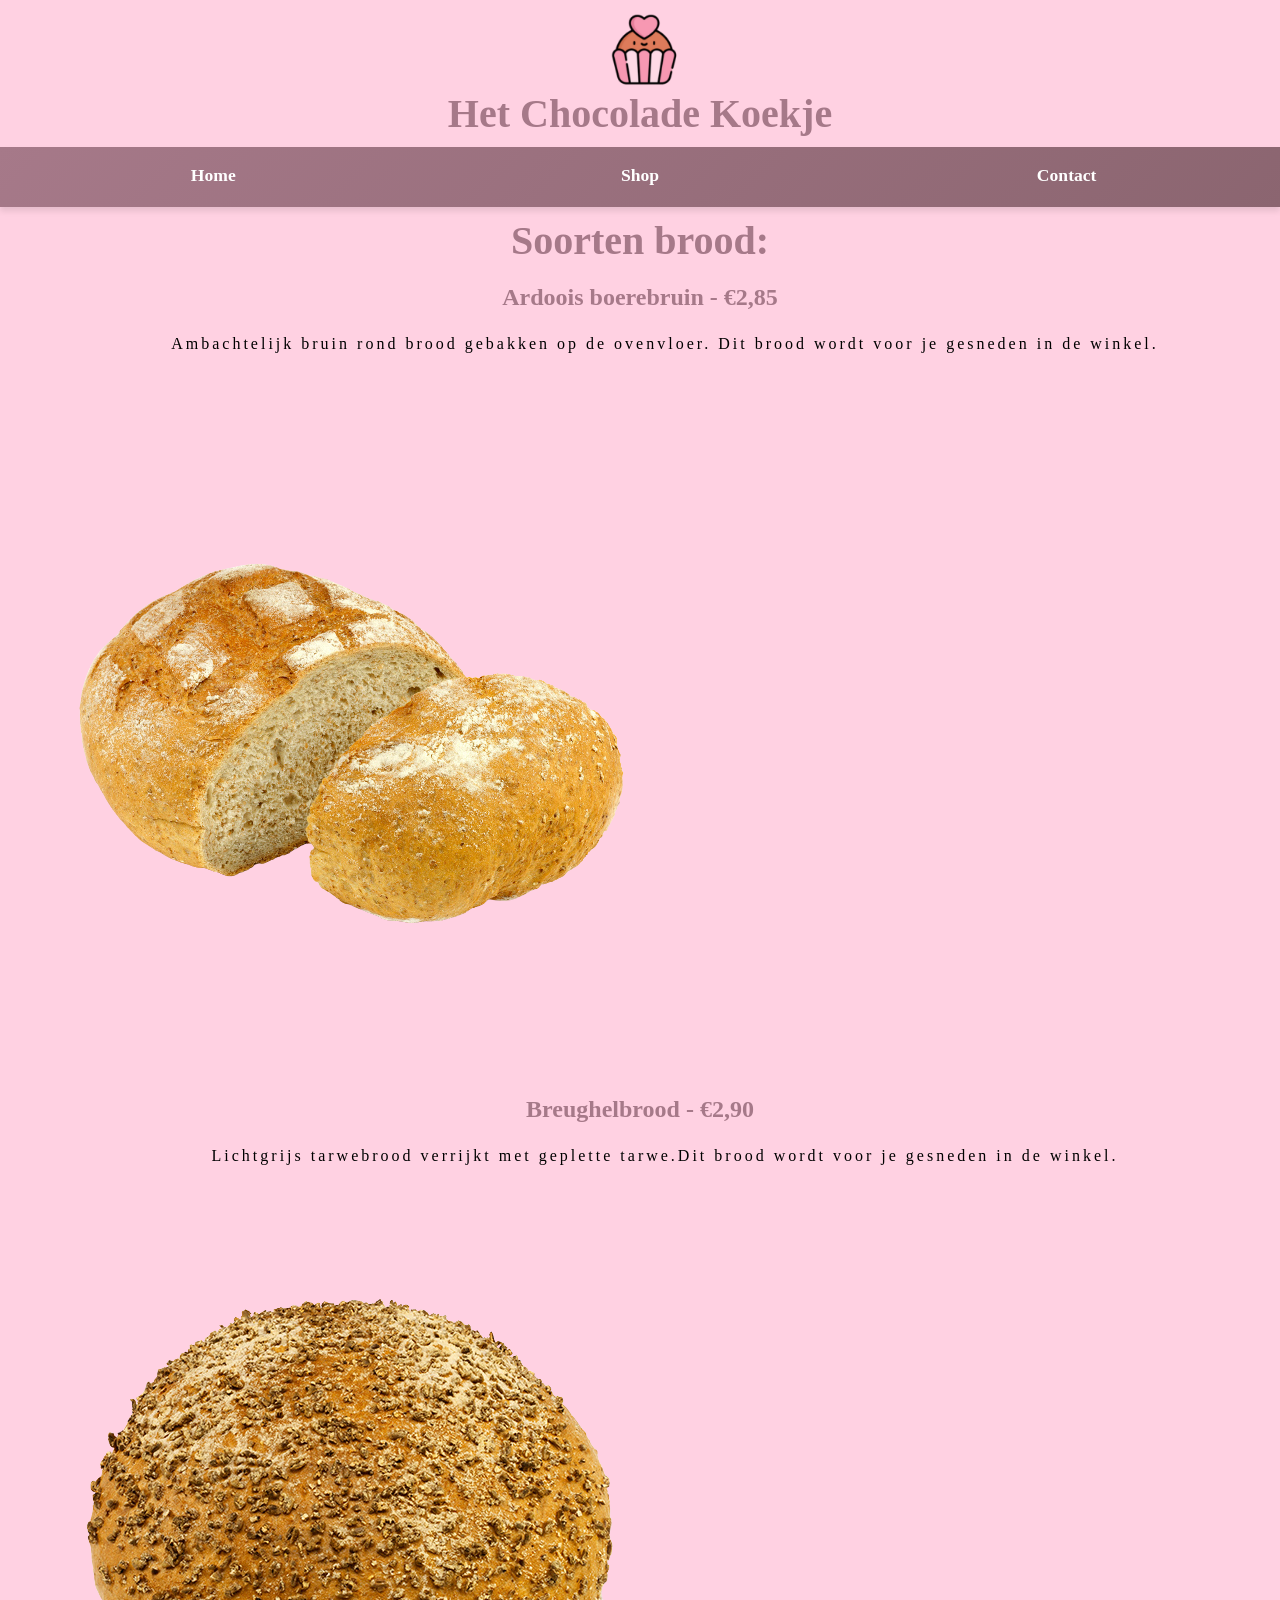
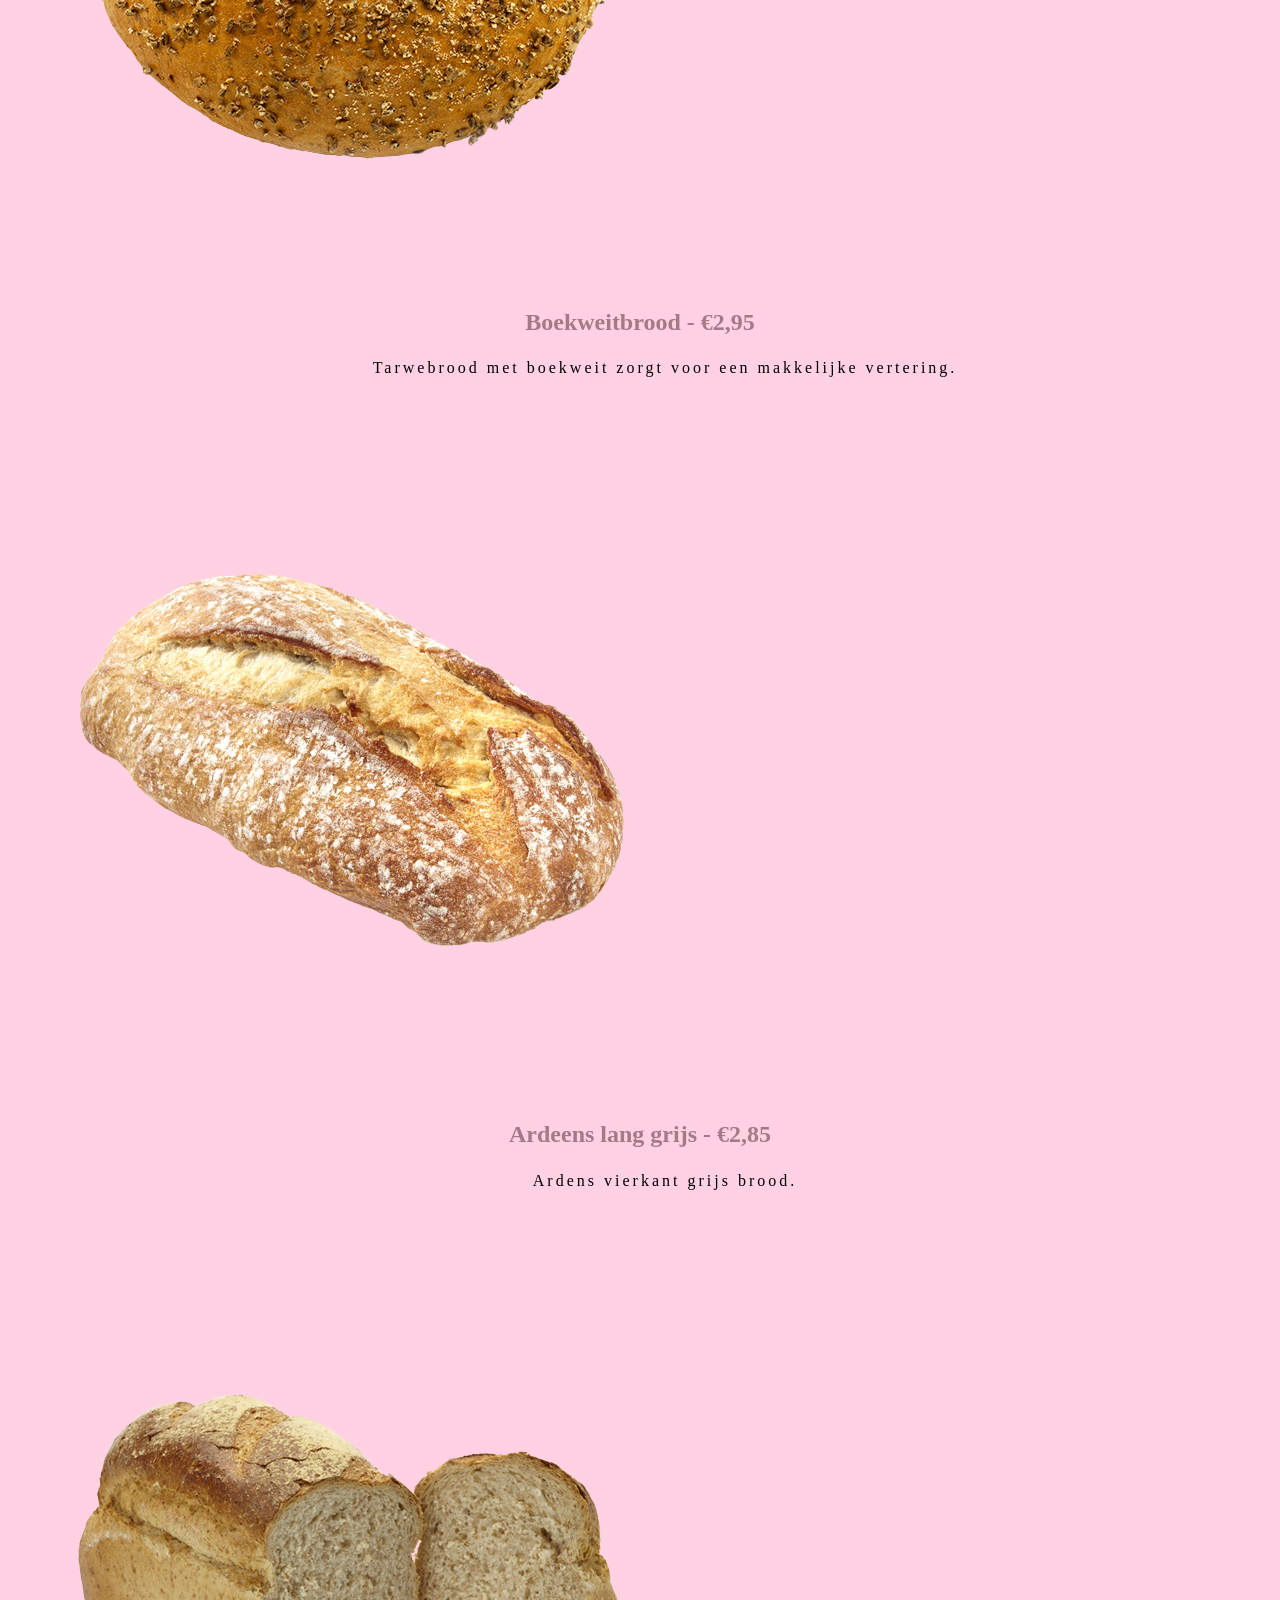
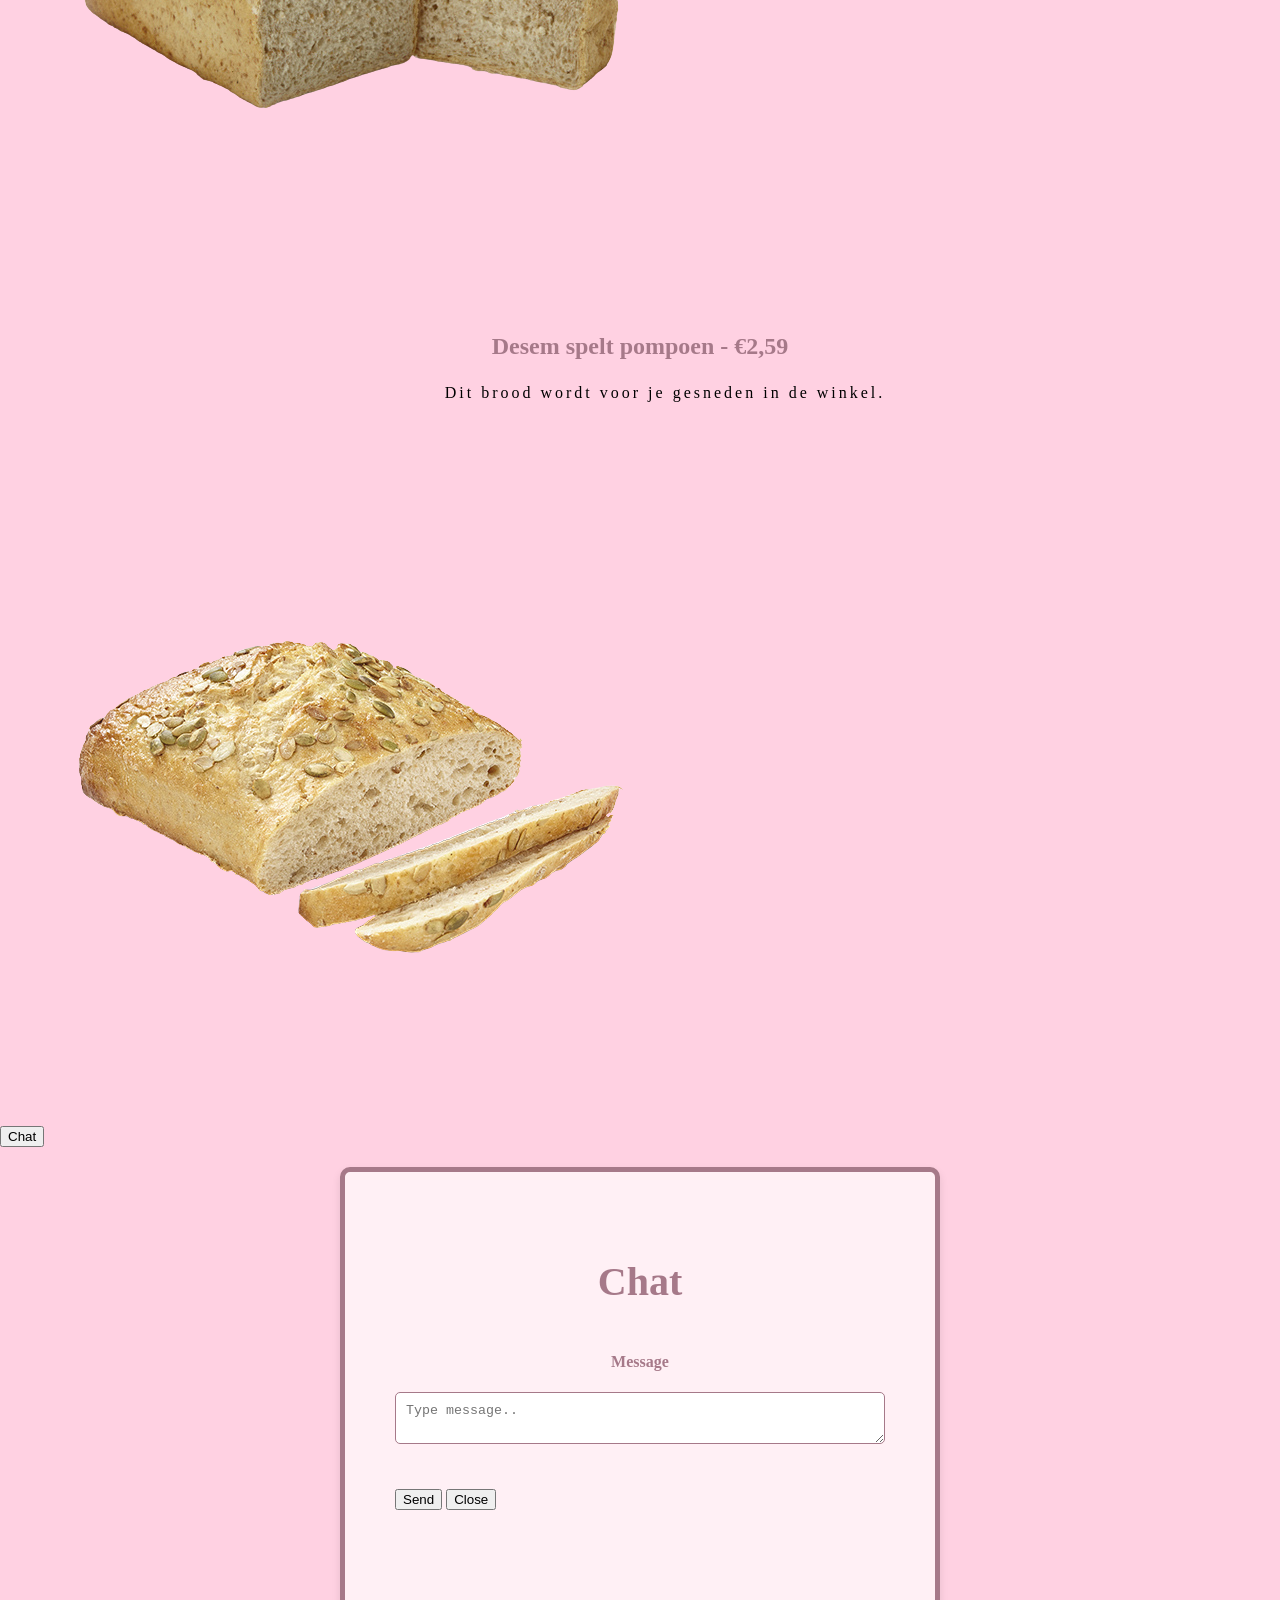
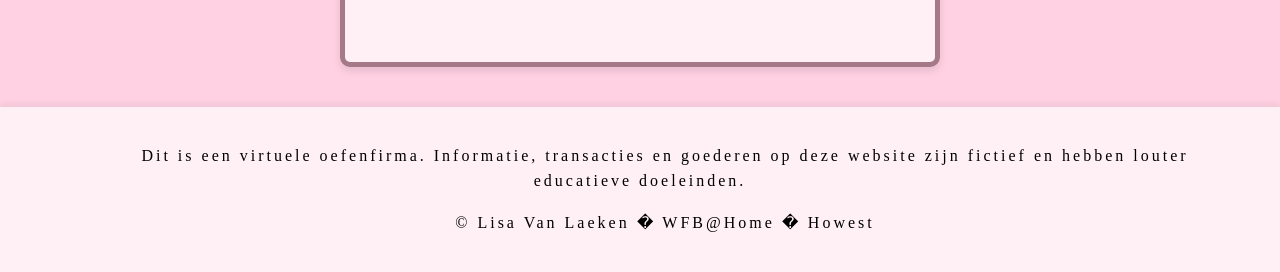
<file: brood.html>
<!DOCTYPE html>
<script>var clickTag = "";</script>
<a href="javascript:window.open(clickTag)"></a>
<html>
<head>
    <title>Bakkerij Het Chocolade Koekje</title>
    <link rel="stylesheet" href="css/style.css">

</head>

<body>

    <header>
        <h1>
            <picture>
                <img src="images/logo.png" alt="Logo" class="logo">
            </picture>
            Het Chocolade Koekje
        </h1>
    </header>

    <nav>
        <ul>
            <li><a href="index.html">Home</a></li>
            <li><a href="shop.html">Shop</a></li>
            <li><a href="contact.html">Contact</a></li>
        </ul>
    </nav>

    <h1>Soorten brood:</h1>

    <div class="row">

        <div class="column">
            <h2>Ardoois boerebruin - &#8364;2,85</h2>
            <p>Ambachtelijk bruin rond brood gebakken op de ovenvloer. Dit brood wordt voor je gesneden in de winkel.</p>
            <img src="images/brood/brood1.png" alt="brood1" class="brood1">
        </div>

        <div class="column">
            <h2>Breughelbrood - &#8364;2,90</h2>
            <p>Lichtgrijs tarwebrood verrijkt met geplette tarwe.Dit brood wordt voor je gesneden in de winkel.</p>
            <img src="images/brood/brood2.png" alt="brood1" class="brood1">
        </div>

        <div class="column">
            <h2>Boekweitbrood - &#8364;2,95</h2>
            <p>Tarwebrood met boekweit zorgt voor een makkelijke vertering.</p>
            <img src="images/brood/brood3.png" alt="brood1" class="brood1" />
        </div>

        <div class="column">
            <h2>Ardeens lang grijs - &#8364;2,85</h2>
            <p>Ardens vierkant grijs brood.</p>
            <img src="images/brood/brood4.png" alt="brood1" class="brood1" />
        </div>

        <div class="column">
            <h2>Desem spelt pompoen - &#8364;2,59</h2>
            <p>Dit brood wordt voor je gesneden in de winkel.</p>
            <img src="images/brood/brood5.png" alt="brood1" class="brood1" />
        </div>
    </div>

    <button class="open-button" onclick="openForm()">Chat</button>

    <div class="chat-popup" id="myForm">
        <form action="/action_page.php" class="form-container">
            <h1>Chat</h1>

            <label for="msg"><b>Message</b></label>
            <textarea placeholder="Type message.." name="msg" required></textarea>

            <button type="submit" class="btn">Send</button>
            <button type="button" class="btn cancel" onclick="closeForm()">Close</button>
        </form>
    </div>

    <script>
        function openForm() {
            document.getElementById("myForm").style.display = "block";
        }

        function closeForm() {
            document.getElementById("myForm").style.display = "none";
        }
    </script>

</body>

</html>

<footer>
    <p>Dit is een virtuele oefenfirma. Informatie, transacties en goederen op deze website zijn fictief en hebben louter educatieve doeleinden.</p>
    <p>&#169; Lisa Van Laeken � WFB@Home � Howest</p>
</footer>
</file>
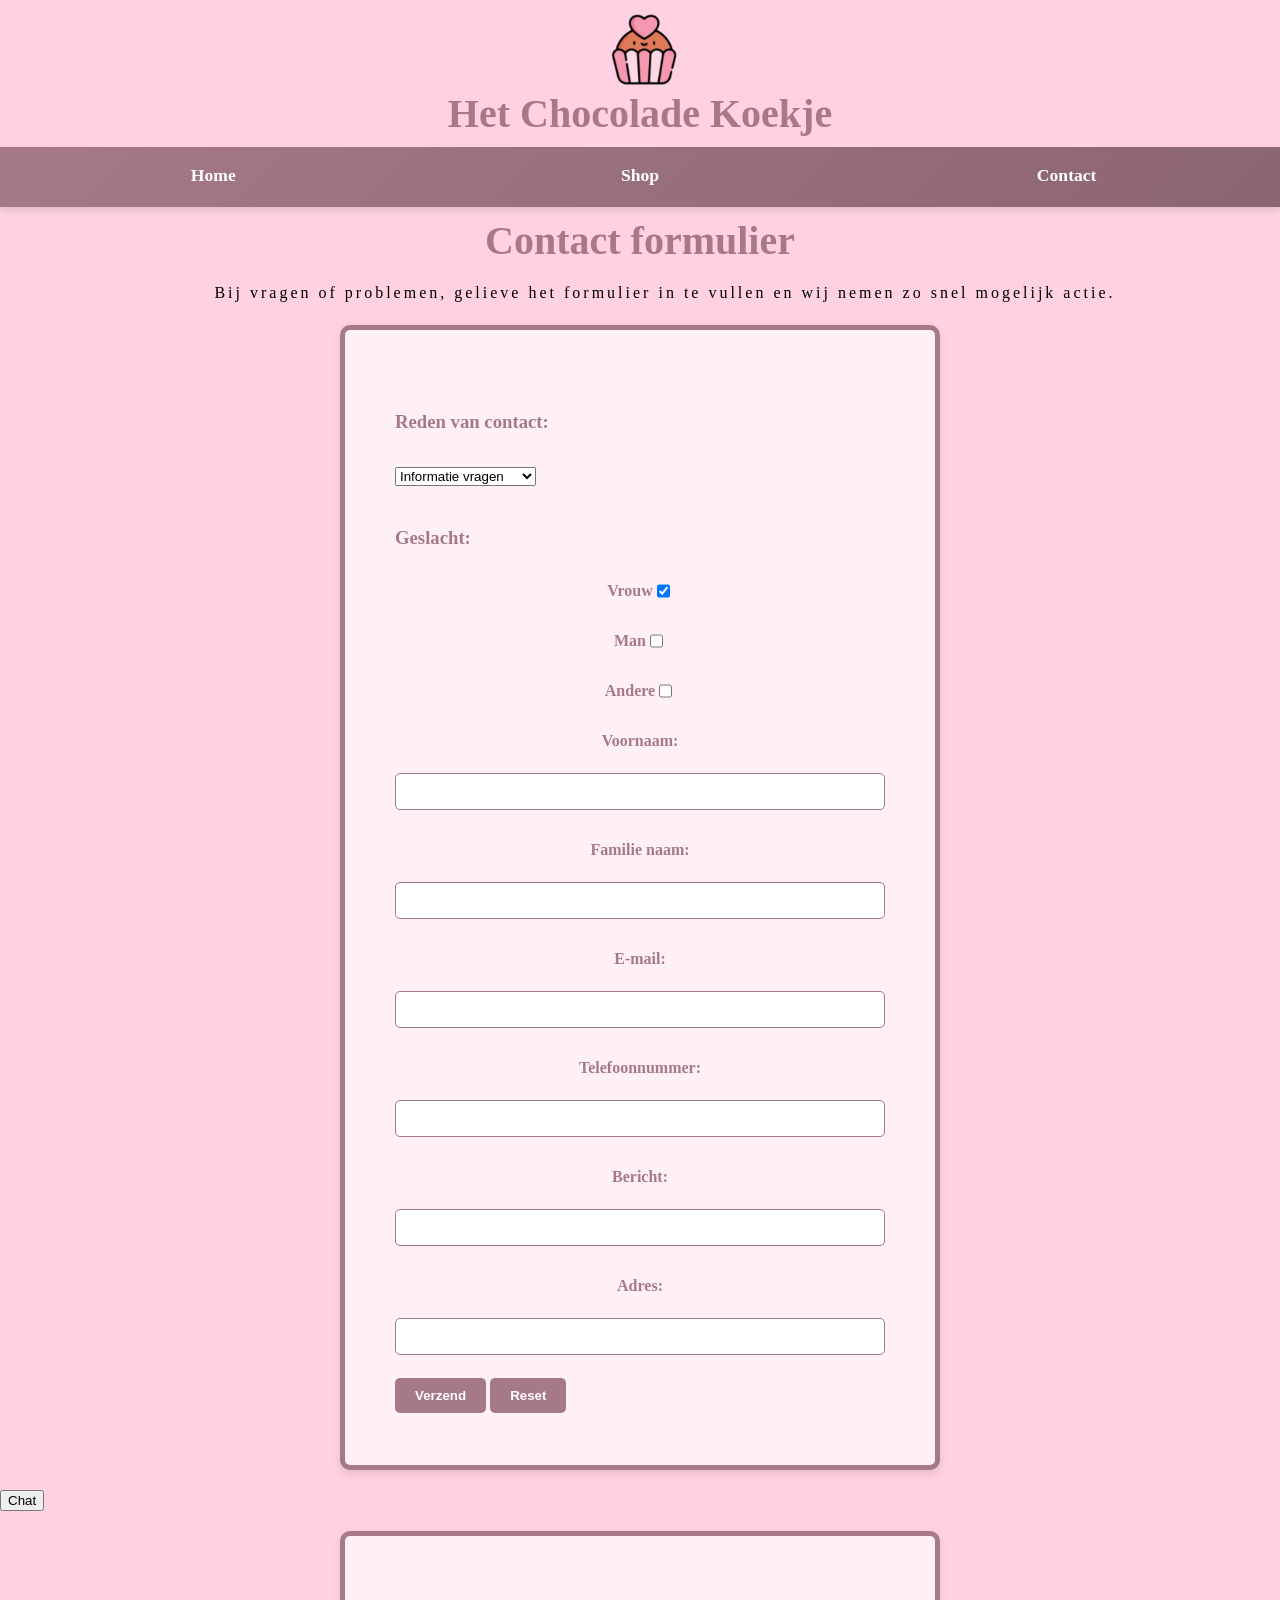
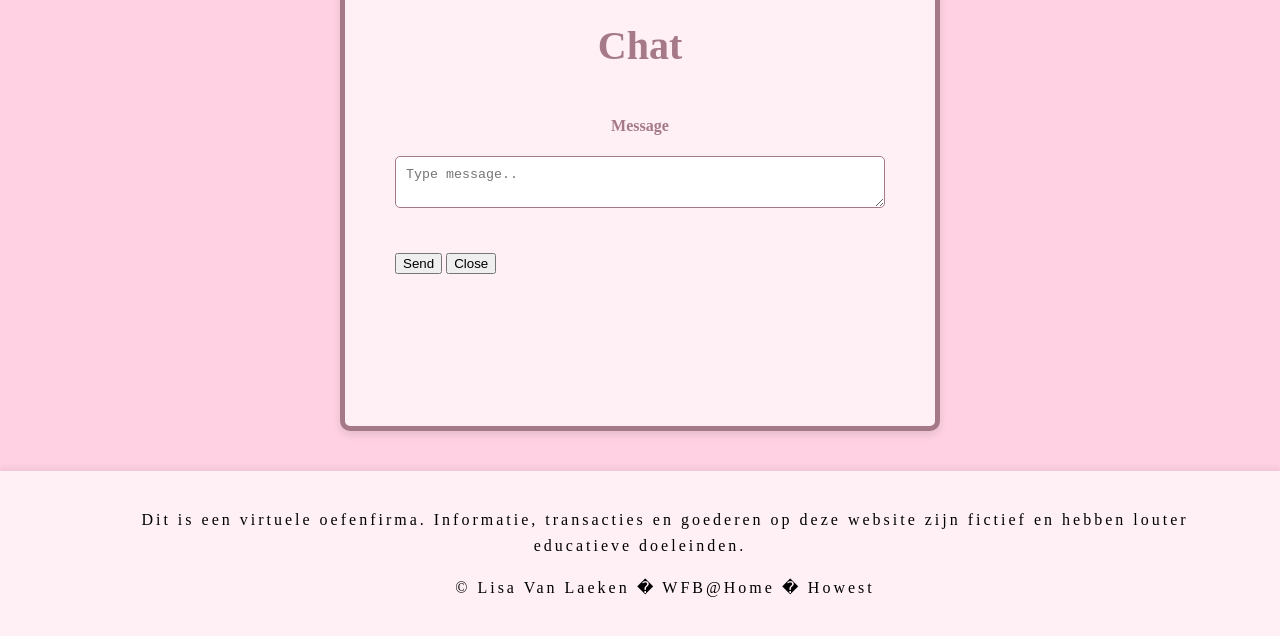
<file: contact.html>
<!DOCTYPE html>
<script>var clickTag = "";</script>
<a href="javascript:window.open(clickTag)"></a>
<html>
<head>
    <title>Bakkerij Het Chocolade Koekje</title>
    <link rel="stylesheet" href="css/style.css">
    <meta name="viewport" content="width=device-width, initial-scale=1.0">

</head>

<body>

    <header>
        <h1>
            <picture>
                <img src="images/logo.png" alt="Logo" class="logo">
            </picture>
            Het Chocolade Koekje
        </h1>
    </header>

    <nav>
        <ul>
            <li><a href="index.html">Home</a></li>
            <li><a href="shop.html">Shop</a></li>
            <li><a href="contact.html">Contact</a></li>
        </ul>
    </nav>

    <h1>Contact formulier</h1>

    <p>Bij vragen of problemen, gelieve het formulier in te vullen en wij nemen zo snel mogelijk actie.</p>

    <form action="https://jkorpela.fi/cgi-bin/echo.cgi." id="form1">

        <h3>Reden van contact:</h3>

        <select name="contact" id="contact">
            <option value="contact">Informatie vragen</option>
            <option value="contact">Ondersteuning/Hulp</option>
            <option value="contact">Contactallergie</option>
            <option value="contact">Samenwerking</option>
        </select>

        <h3>Geslacht:</h3>
        <label class="container">
            Vrouw
            <input type="checkbox" checked="checked">
            <span class="checkmark"></span>
        </label>
        <label class="container">
            Man
            <input type="checkbox">
            <span class="checkmark"></span>
        </label>
        <label class="container">
            Andere
            <input type="checkbox">
            <span class="checkmark"></span>
        </label>

        <label for="fname">Voornaam:</label>
        <input type="text" id="fname" name="fname">

        <label for="lname">Familie naam:</label>
        <input type="text" id="lname" name="lname" form="form1">


        <label for="email">E-mail:</label>
        <input type="text" pattern="[^ @]*@[^ @]*" id="email" name="email" form="form1">

        <label for="number">Telefoonnummer:</label>
        <input type="text" id="number" name="number" form="form1">

        <label for="subject">Bericht:</label>
        <input type="text" id="subject" name="subject" form="form1">

        <label for="adres">Adres:</label>
        <input type="text" id="adres" name="adres" form="form1">

        <div> </div>
        <input type="submit" value="Verzend">
        <input type="reset" value="Reset">
    </form>

    <button class="open-button" onclick="openForm()">Chat</button>

    <div class="chat-popup" id="myForm">
        <form action="/action_page.php" class="form-container">
            <h1>Chat</h1>

            <label for="msg"><b>Message</b></label>
            <textarea placeholder="Type message.." name="msg" required></textarea>

            <button type="submit" class="btn">Send</button>
            <button type="button" class="btn cancel" onclick="closeForm()">Close</button>
        </form>
    </div>

    <script>
        function openForm() {
            document.getElementById("myForm").style.display = "block";
        }

        function closeForm() {
            document.getElementById("myForm").style.display = "none";
        }
    </script>

    <footer>
        <p>Dit is een virtuele oefenfirma. Informatie, transacties en goederen op deze website zijn fictief en hebben louter educatieve doeleinden.</p>
        <p>&#169; Lisa Van Laeken � WFB@Home � Howest</p>
    </footer>
</body>

</html>
</file>
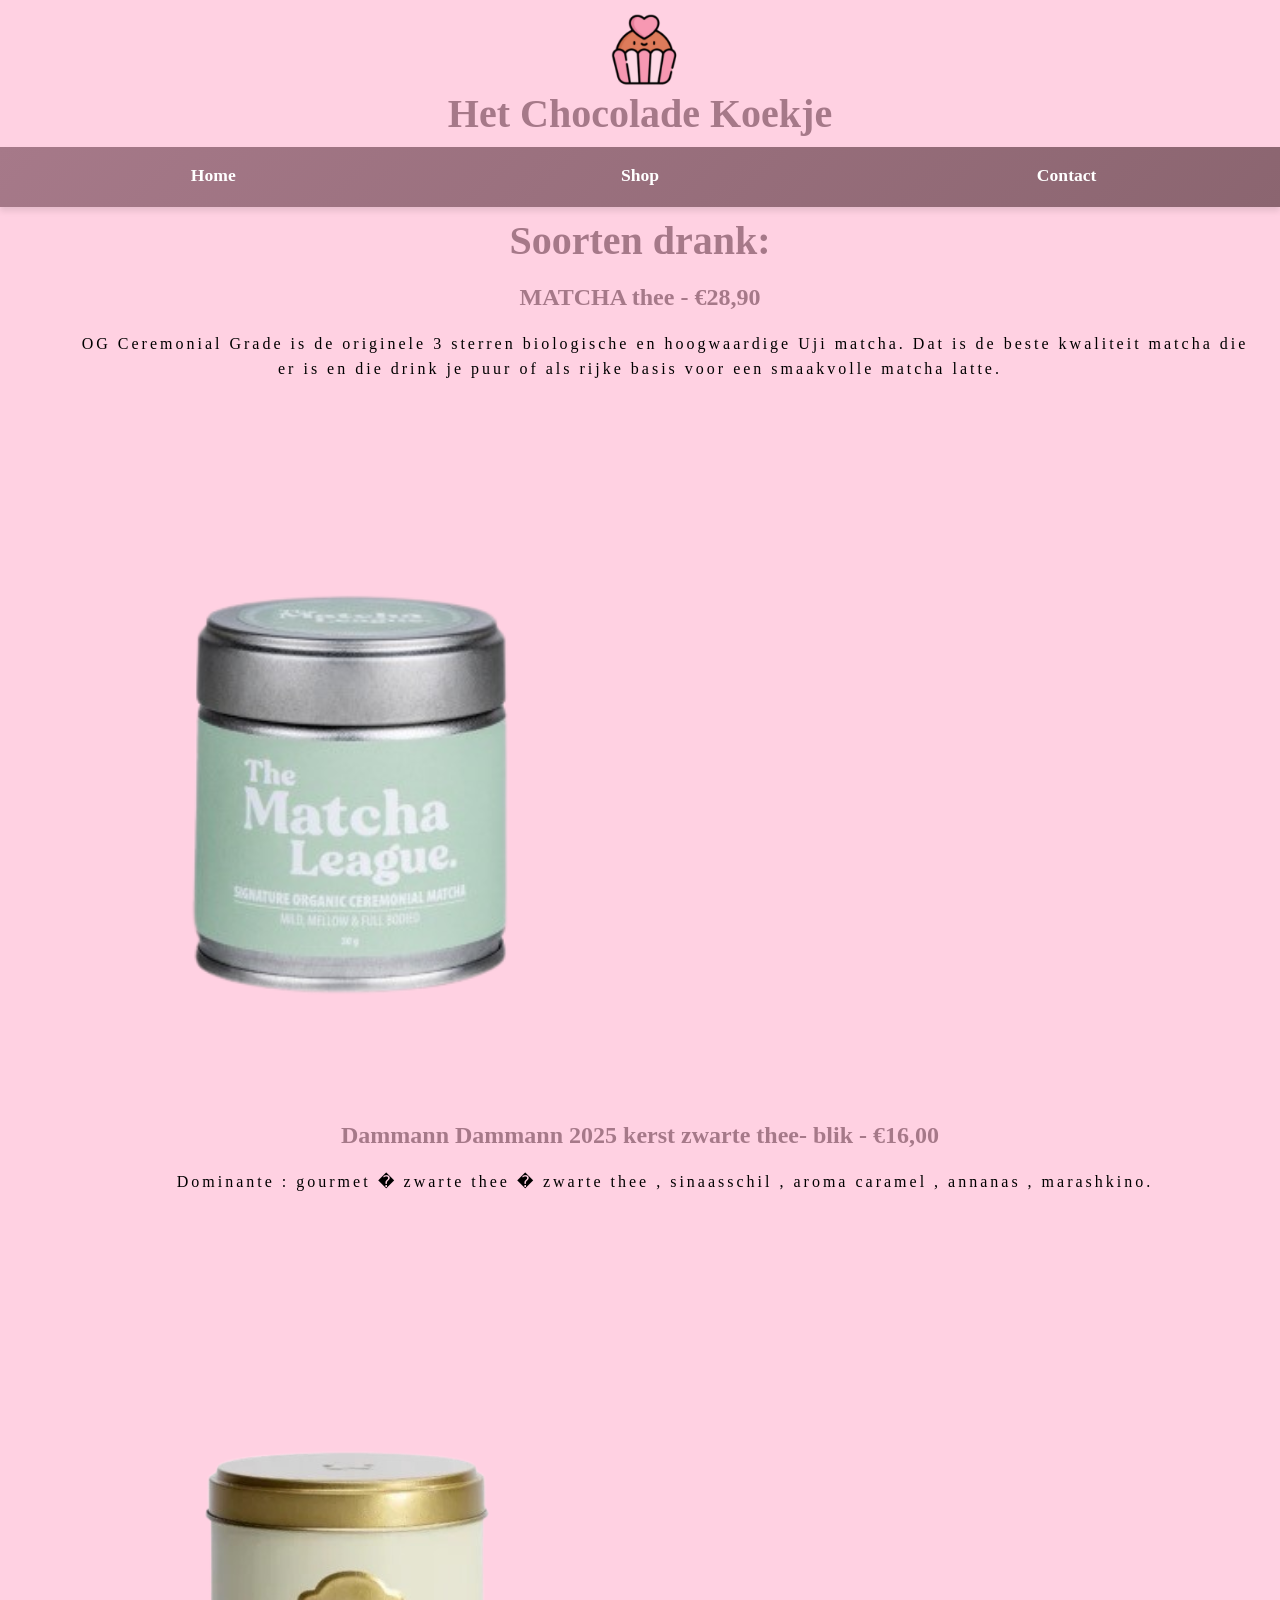
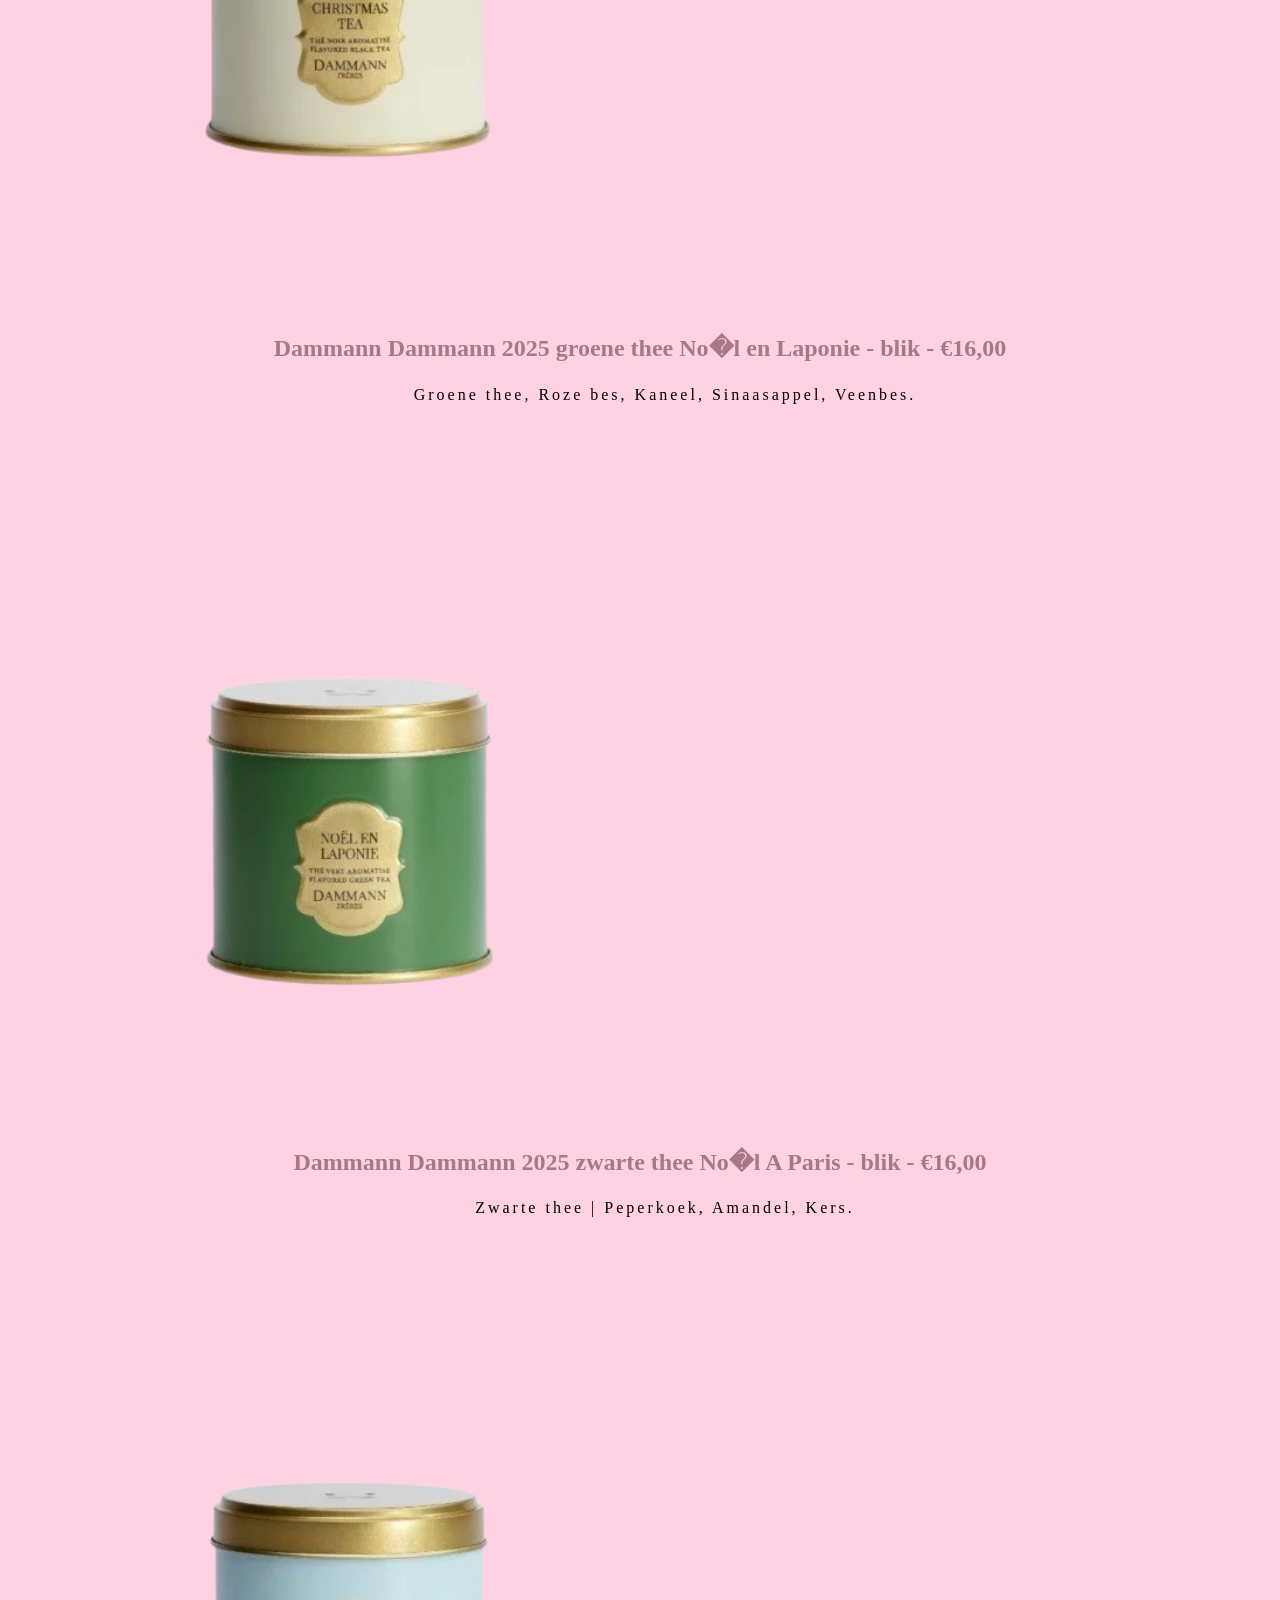
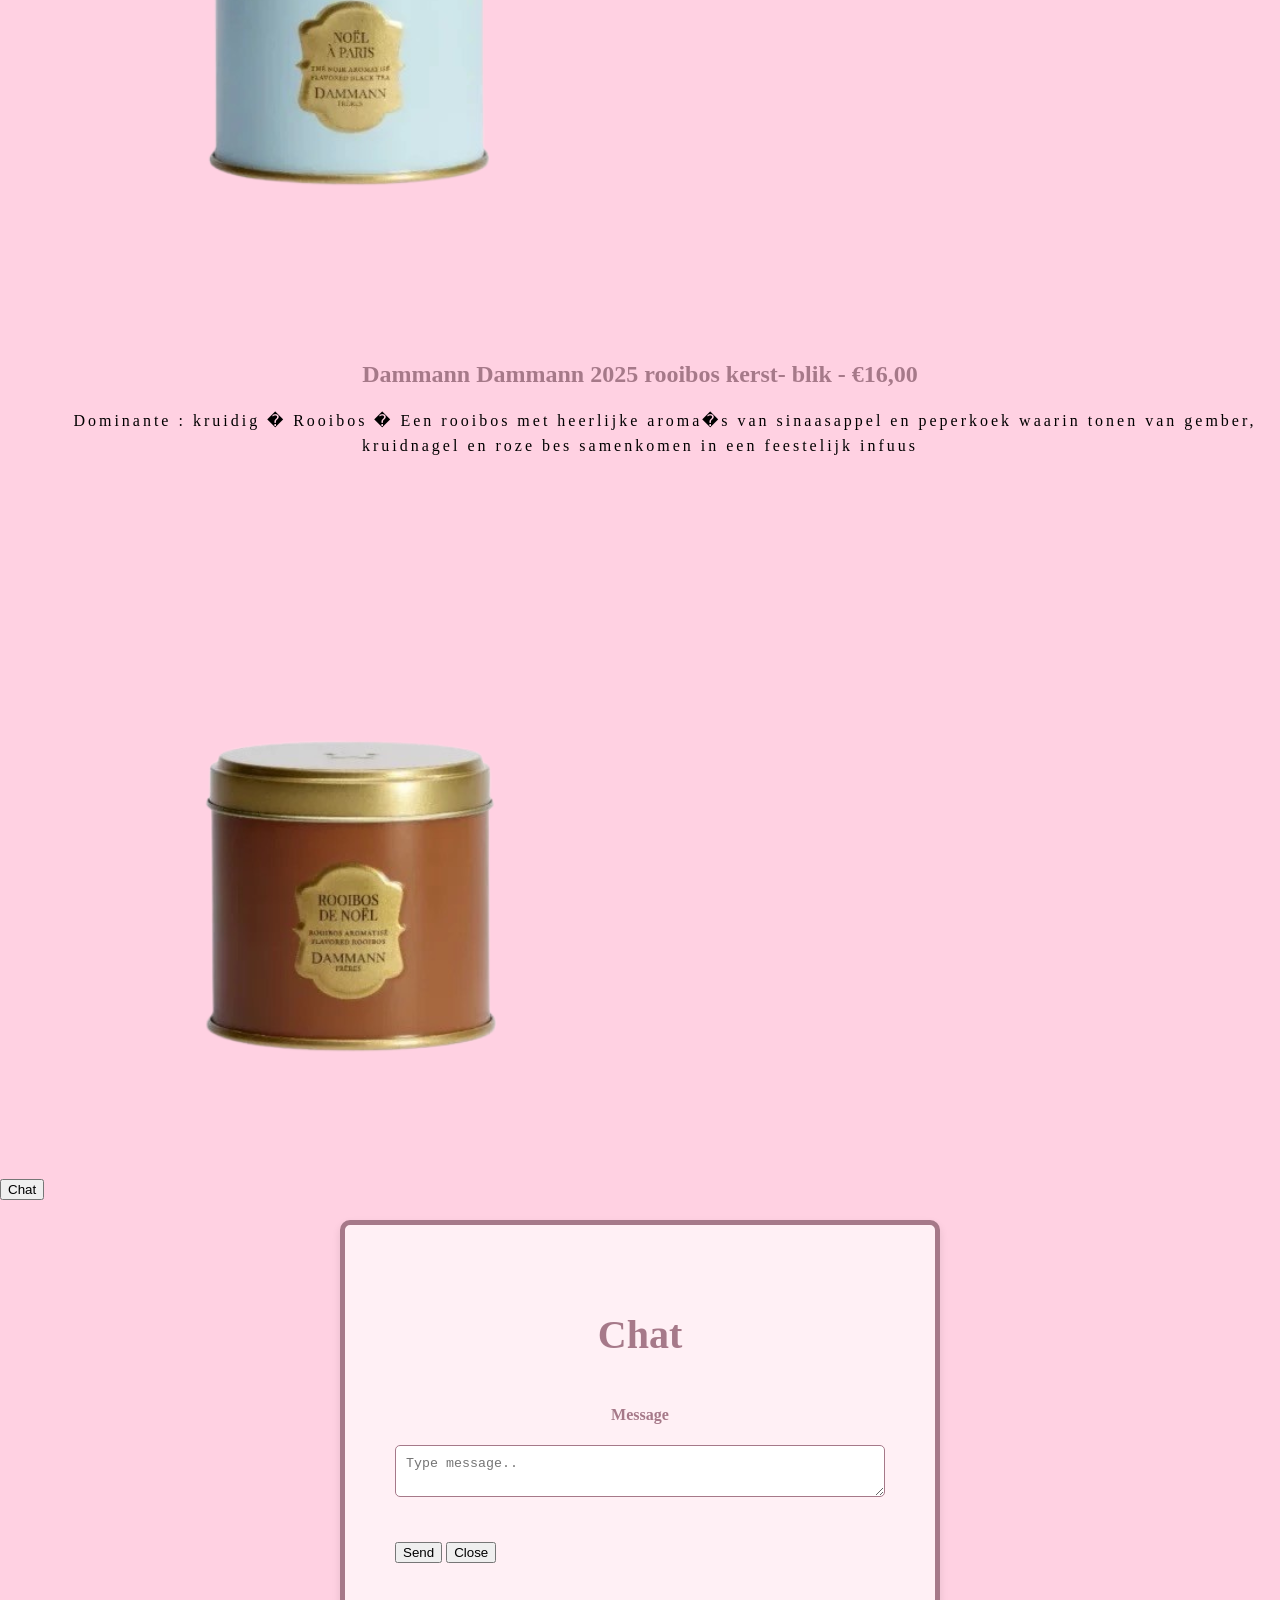
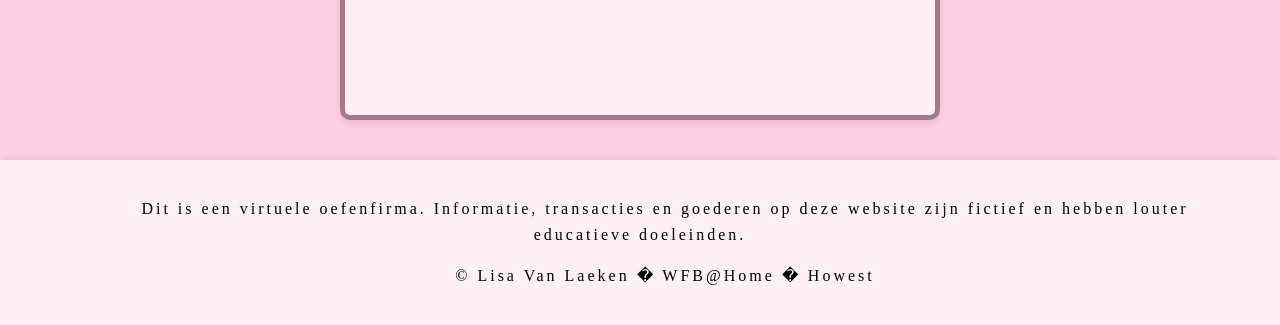
<file: drank.html>
<!DOCTYPE html>
<script>var clickTag = "";</script>
<a href="javascript:window.open(clickTag)"></a>
<html>
<head>
    <title>Bakkerij Het Chocolade Koekje</title>
    <link rel="stylesheet" href="css/style.css">
    <meta name="viewport" content="width=device-width, initial-scale=1.0">

</head>

<body>

    <header>
        <h1>
            <picture>
                <img src="images/logo.png" alt="Logo" class="logo">
            </picture>
            Het Chocolade Koekje
        </h1>
    </header>

    <nav>
        <ul>
            <li><a href="index.html">Home</a></li>
            <li><a href="shop.html">Shop</a></li>
            <li><a href="contact.html">Contact</a></li>
        </ul>
    </nav>

    <h1>Soorten drank:</h1>

    <div class="row">

        <div class="column">
            <h2>MATCHA thee  - &#8364;28,90</h2>
            <p>OG Ceremonial Grade is de originele 3 sterren biologische en hoogwaardige Uji matcha. Dat is de beste kwaliteit matcha die er is en die drink je puur of als rijke basis voor een smaakvolle matcha latte. </p>
            <img src="images/drank/drank1.png" alt="drank1" class="drank1">
        </div>

        <div class="column">
            <h2>Dammann Dammann 2025 kerst zwarte thee- blik - &#8364;16,00</h2>
            <p>Dominante : gourmet � zwarte thee � zwarte thee , sinaasschil , aroma caramel , annanas , marashkino.</p>
            <img src="images/drank/drank2.png" alt="drank1" class="drank1">
        </div>

        <div class="column">
            <h2>Dammann Dammann 2025 groene thee No�l en Laponie - blik - &#8364;16,00</h2>
            <p>Groene thee, Roze bes, Kaneel, Sinaasappel, Veenbes.</p>
            <img src="images/drank/drank3.png" alt="drank1" class="drank1" />
        </div>

        <div class="column">
            <h2>Dammann Dammann 2025 zwarte thee No�l A Paris - blik - &#8364;16,00</h2>
            <p>Zwarte thee | Peperkoek, Amandel, Kers.</p>
            <img src="images/drank/drank4.png" alt="drank1" class="drank1" />
        </div>

        <div class="column">
            <h2>Dammann Dammann 2025 rooibos kerst- blik - &#8364;16,00</h2>
            <p>Dominante : kruidig � Rooibos � Een rooibos met heerlijke aroma�s van sinaasappel en peperkoek waarin tonen van gember, kruidnagel en roze bes samenkomen in een feestelijk infuus</p>
            <img src="images/drank/drank5.png" alt="drank1" class="drank1" />
        </div>
    </div>

    <button class="open-button" onclick="openForm()">Chat</button>

    <div class="chat-popup" id="myForm">
        <form action="/action_page.php" class="form-container">
            <h1>Chat</h1>

            <label for="msg"><b>Message</b></label>
            <textarea placeholder="Type message.." name="msg" required></textarea>

            <button type="submit" class="btn">Send</button>
            <button type="button" class="btn cancel" onclick="closeForm()">Close</button>
        </form>
    </div>

    <script>
        function openForm() {
            document.getElementById("myForm").style.display = "block";
        }

        function closeForm() {
            document.getElementById("myForm").style.display = "none";
        }
    </script>

</body>

</html>

<footer>
    <p>Dit is een virtuele oefenfirma. Informatie, transacties en goederen op deze website zijn fictief en hebben louter educatieve doeleinden.</p>
    <p>&#169; Lisa Van Laeken � WFB@Home � Howest</p>
</footer>
</file>
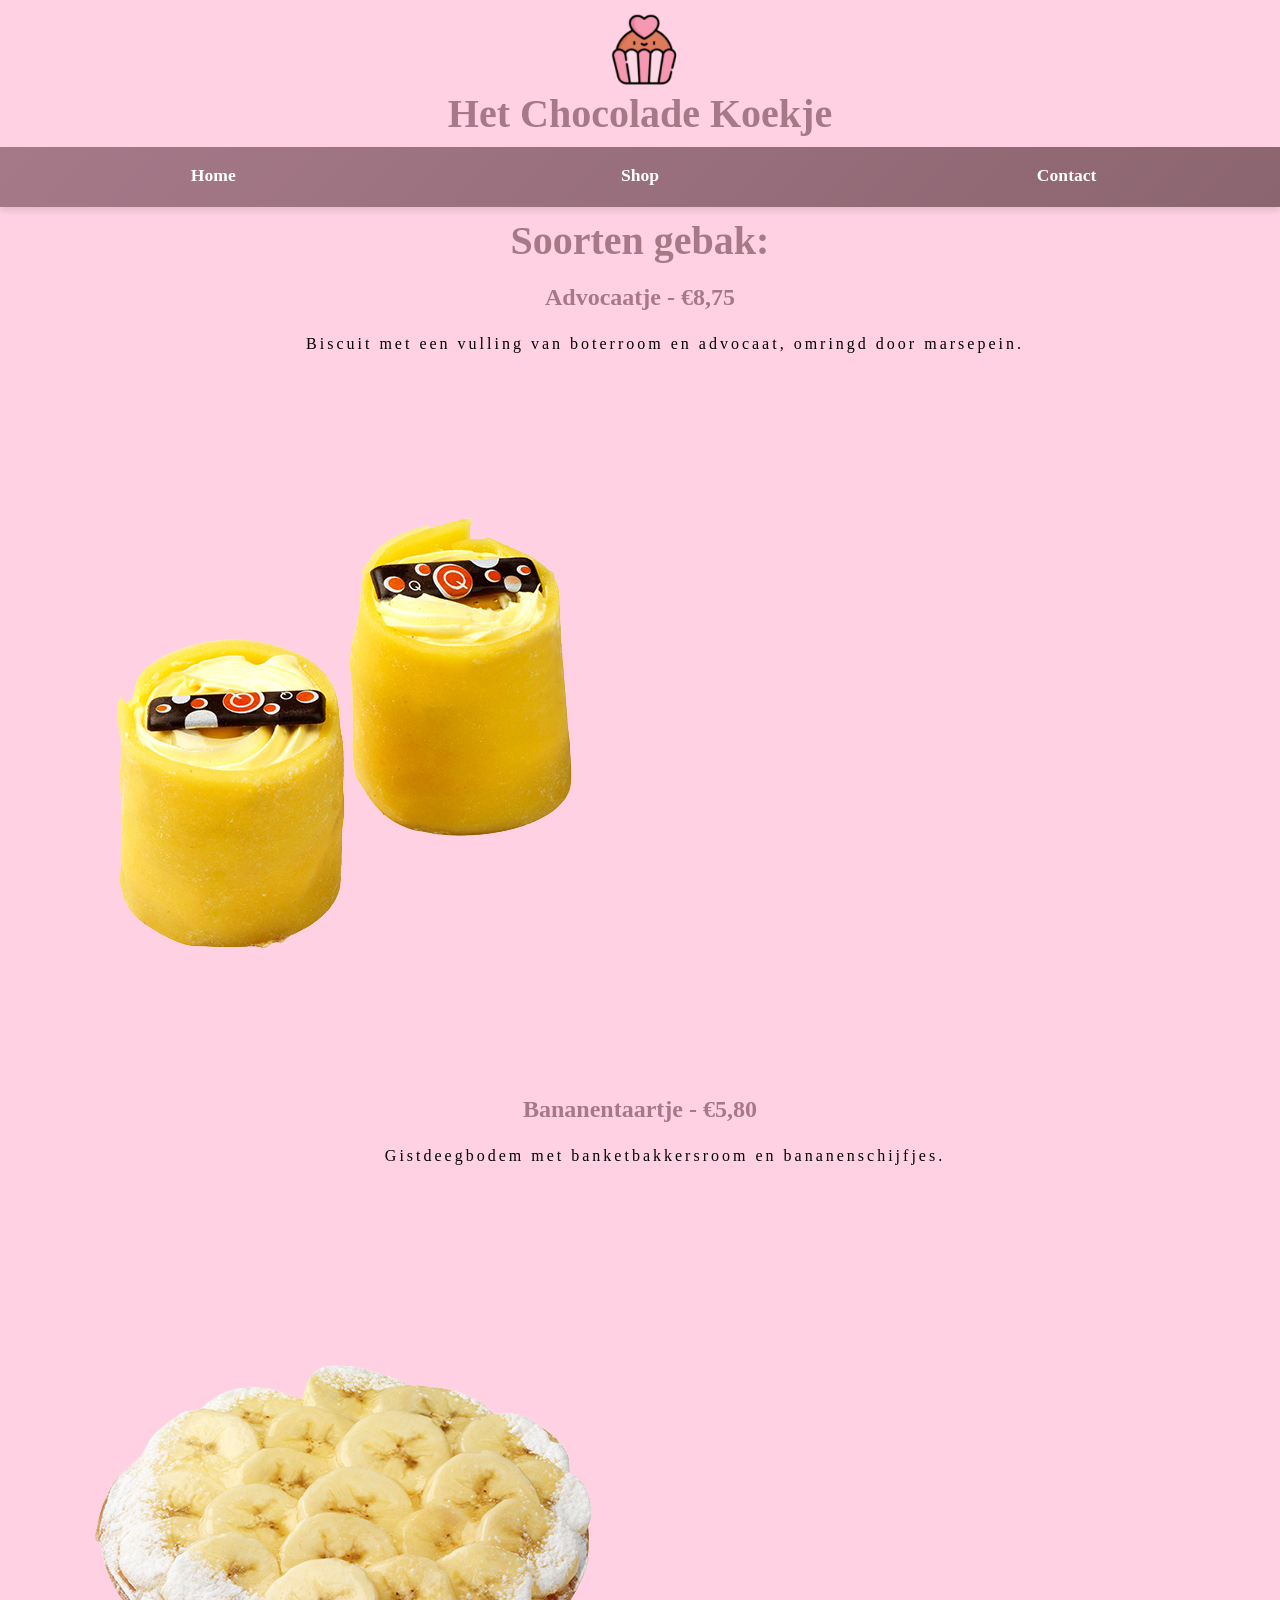
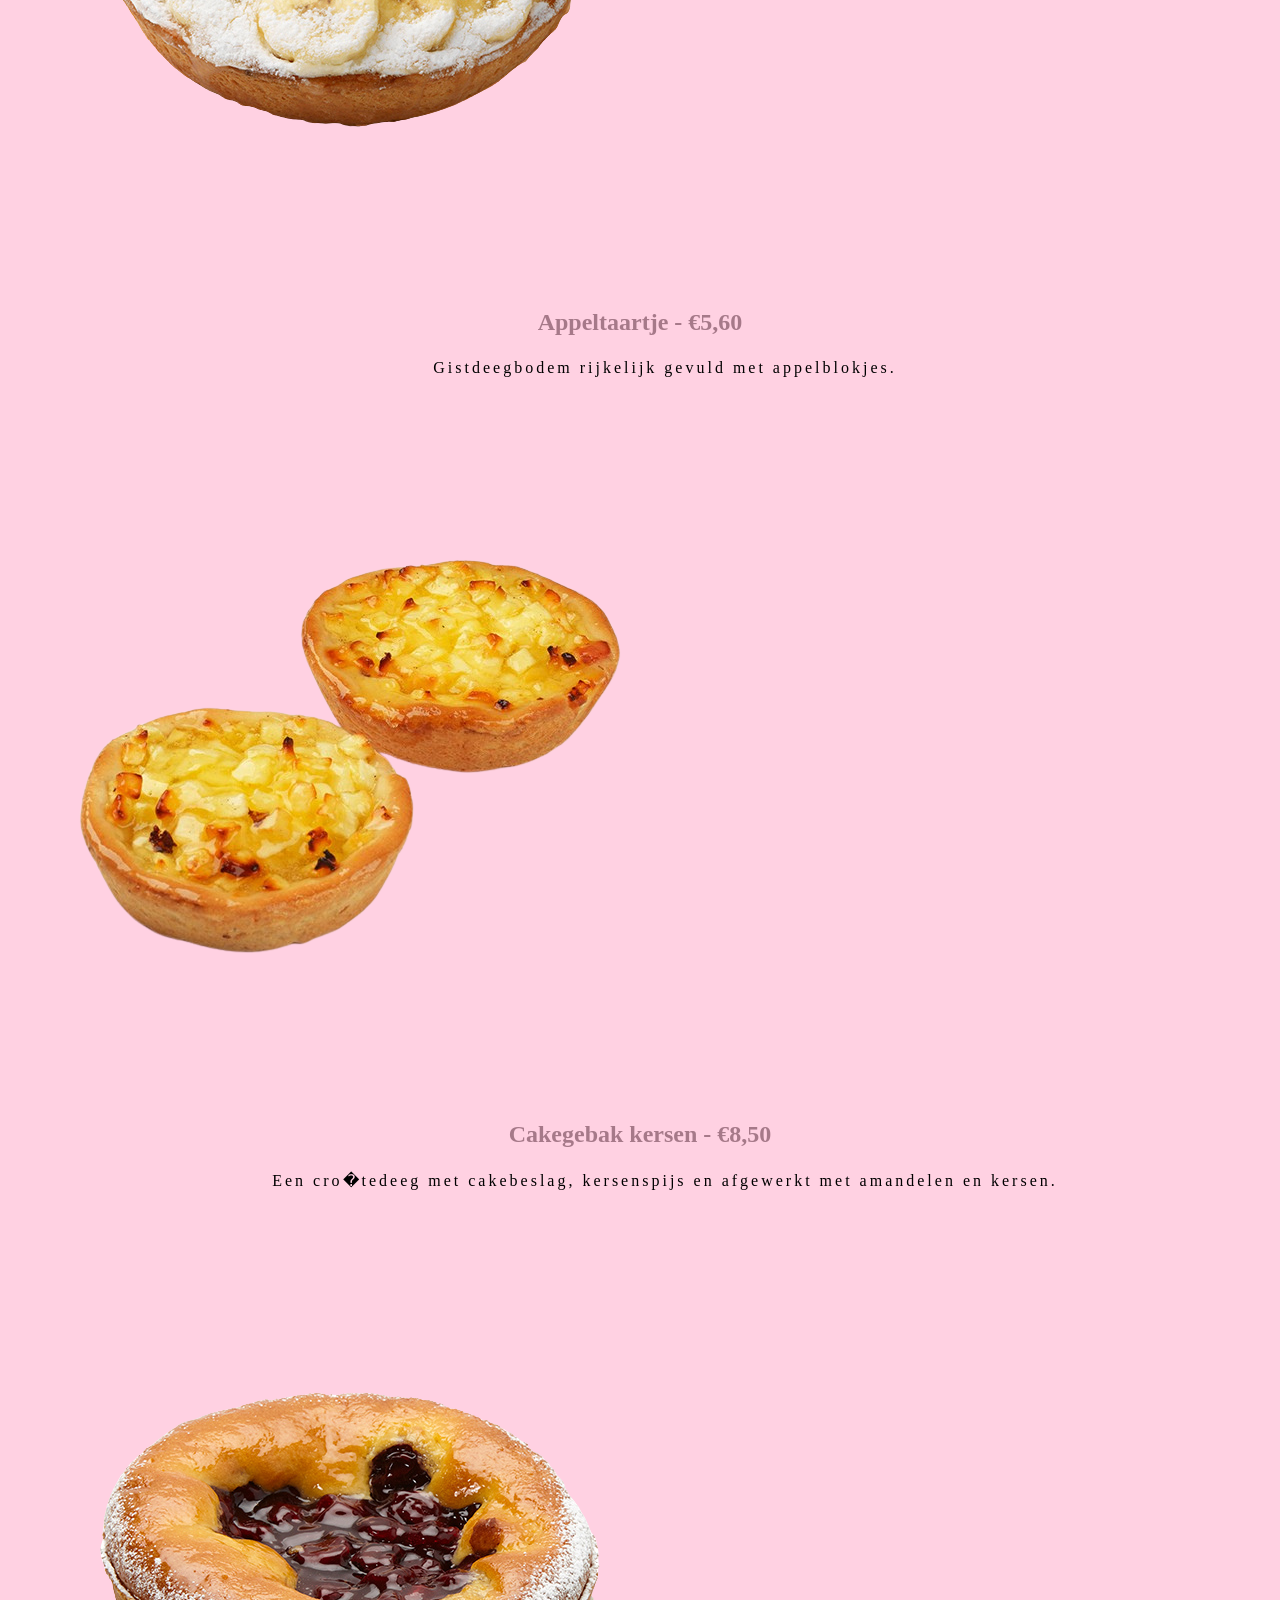
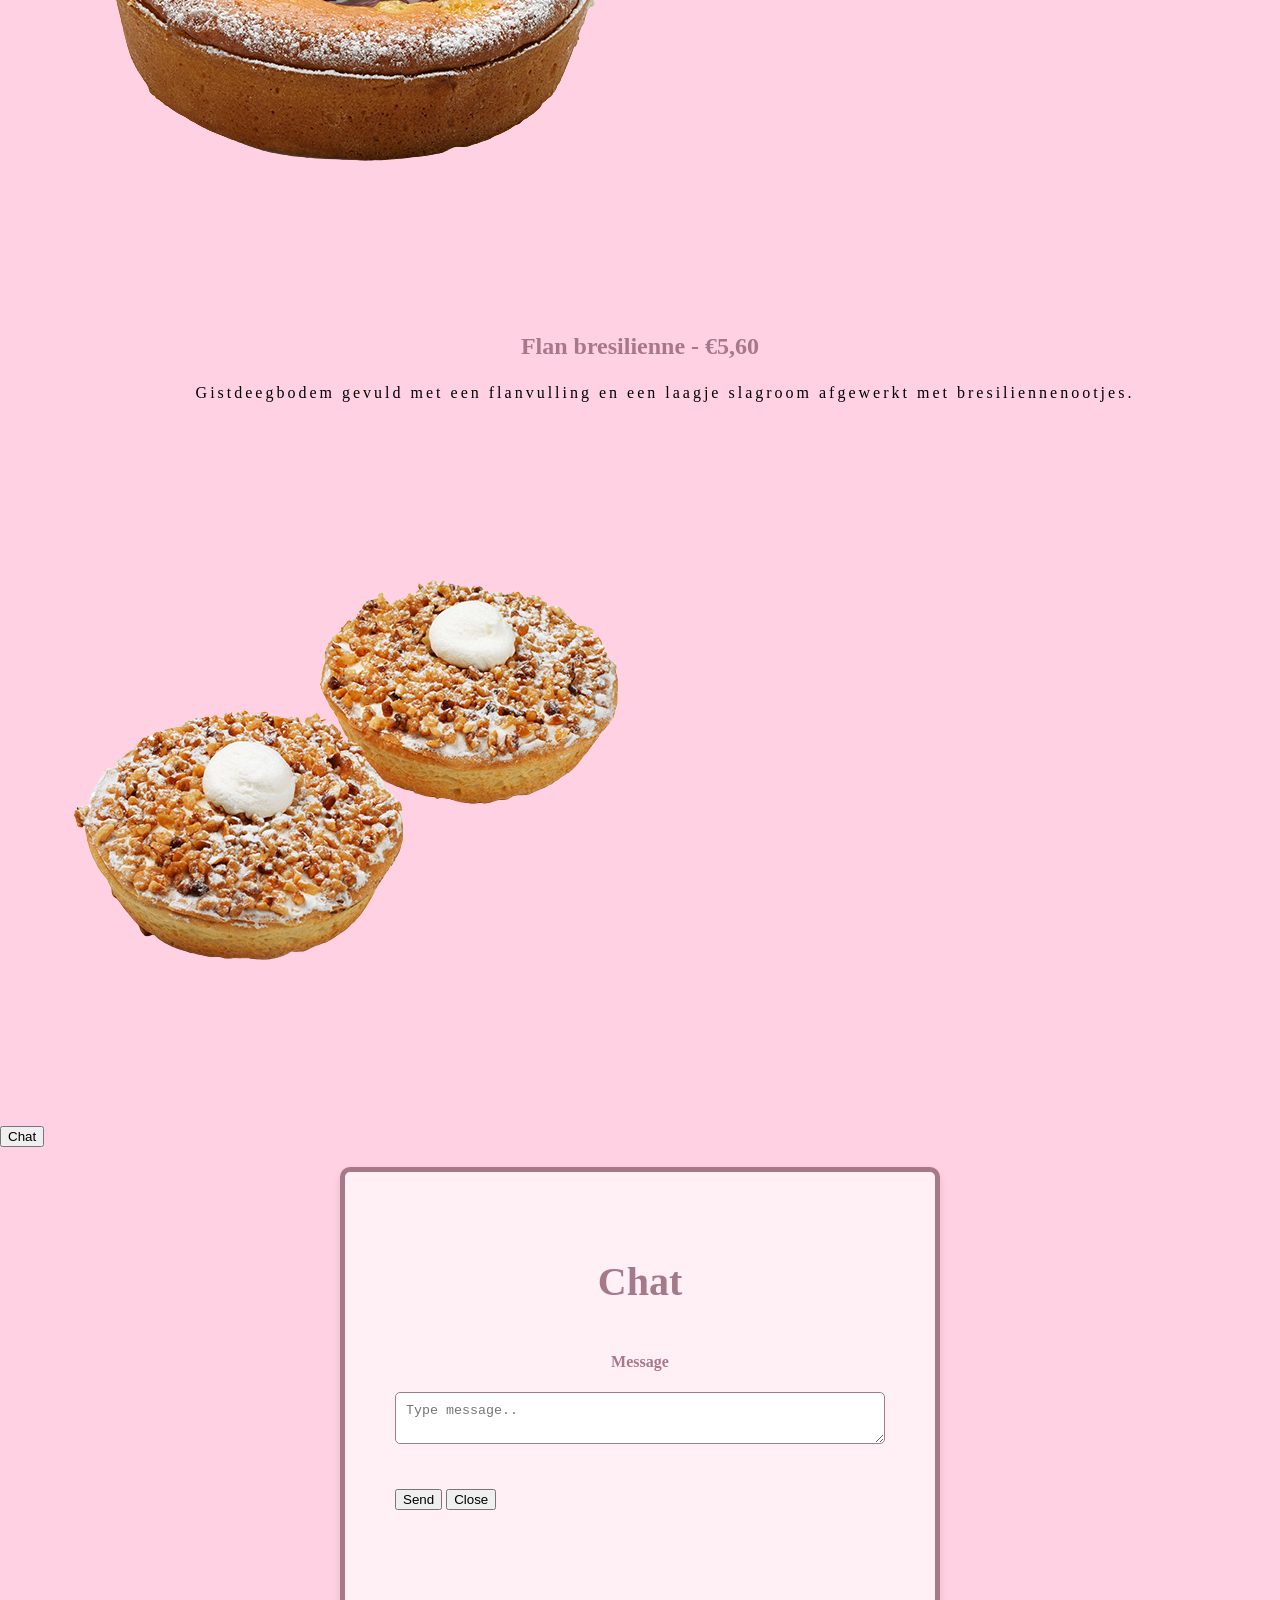
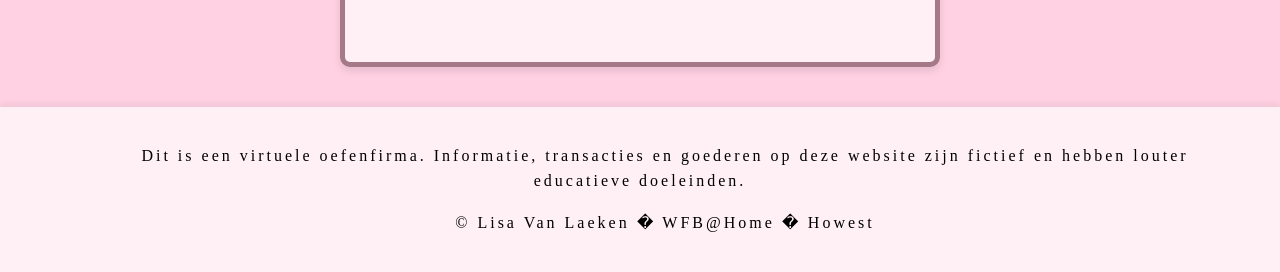
<file: gebak.html>
<!DOCTYPE html>
<script>var clickTag = "";</script>
<a href="javascript:window.open(clickTag)"></a>
<html>
<head>
    <title>Bakkerij Het Chocolade Koekje</title>
    <link rel="stylesheet" href="css/style.css">
    <meta name="viewport" content="width=device-width, initial-scale=1.0">

</head>

<body>

    <header>
        <h1>
            <picture>
                <img src="images/logo.png" alt="Logo" class="logo">
            </picture>
            Het Chocolade Koekje
        </h1>
    </header>

    <nav>
        <ul>
            <li><a href="index.html">Home</a></li>
            <li><a href="shop.html">Shop</a></li>
            <li><a href="contact.html">Contact</a></li>
        </ul>
    </nav>

    <h1>Soorten gebak:</h1>

    <div class="row">

        <div class="column">
            <h2>Advocaatje - &#8364;8,75</h2>
            <p>Biscuit met een vulling van boterroom en advocaat, omringd door marsepein.</p>
            <img src="images/gebak/gebak1.png" alt="gebak1" class="gebak1">
        </div>

        <div class="column">
            <h2>Bananentaartje - &#8364;5,80</h2>
            <p>Gistdeegbodem met banketbakkersroom en bananenschijfjes.</p>
            <img src="images/gebak/gebak2.png" alt="gebak1" class="gebak1">
        </div>

        <div class="column">
            <h2>Appeltaartje - &#8364;5,60</h2>
            <p>Gistdeegbodem rijkelijk gevuld met appelblokjes.</p>
            <img src="images/gebak/gebak3.png" alt="gebak1" class="gebak1" />
        </div>

        <div class="column">
            <h2>Cakegebak kersen - &#8364;8,50</h2>
            <p>Een cro�tedeeg met cakebeslag, kersenspijs en afgewerkt met amandelen en kersen.</p>
            <img src="images/gebak/gebak4.png" alt="gebak1" class="gebak1" />
        </div>

        <div class="column">
            <h2>Flan bresilienne - &#8364;5,60</h2>
            <p>Gistdeegbodem gevuld met een flanvulling en een laagje slagroom afgewerkt met bresiliennenootjes.</p>
            <img src="images/gebak/gebak5.png" alt="gebak1" class="gebak1" />
        </div>
    </div>

    <button class="open-button" onclick="openForm()">Chat</button>

    <div class="chat-popup" id="myForm">
        <form action="/action_page.php" class="form-container">
            <h1>Chat</h1>

            <label for="msg"><b>Message</b></label>
            <textarea placeholder="Type message.." name="msg" required></textarea>

            <button type="submit" class="btn">Send</button>
            <button type="button" class="btn cancel" onclick="closeForm()">Close</button>
        </form>
    </div>

    <script>
        function openForm() {
            document.getElementById("myForm").style.display = "block";
        }

        function closeForm() {
            document.getElementById("myForm").style.display = "none";
        }
    </script>

</body>

</html>

<footer>
    <p>Dit is een virtuele oefenfirma. Informatie, transacties en goederen op deze website zijn fictief en hebben louter educatieve doeleinden.</p>
    <p>&#169; Lisa Van Laeken � WFB@Home � Howest</p>
</footer>
</file>
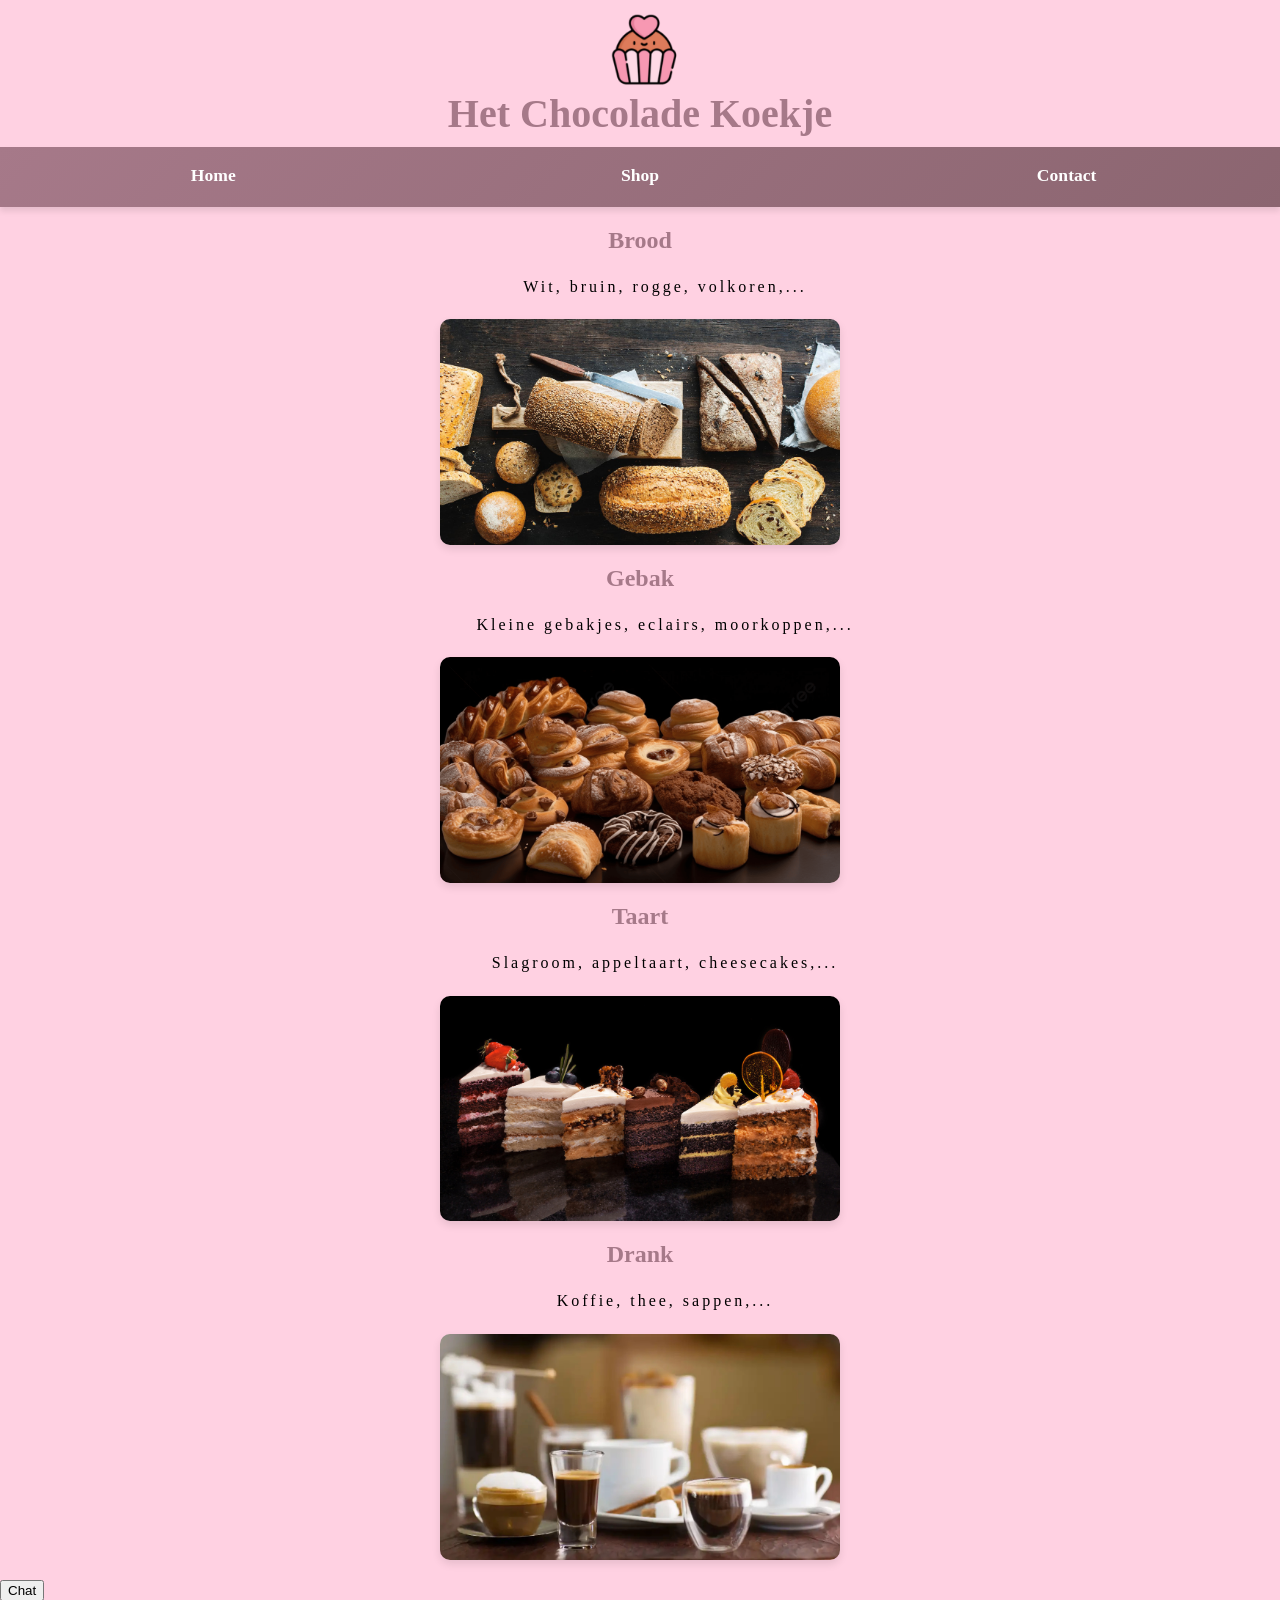
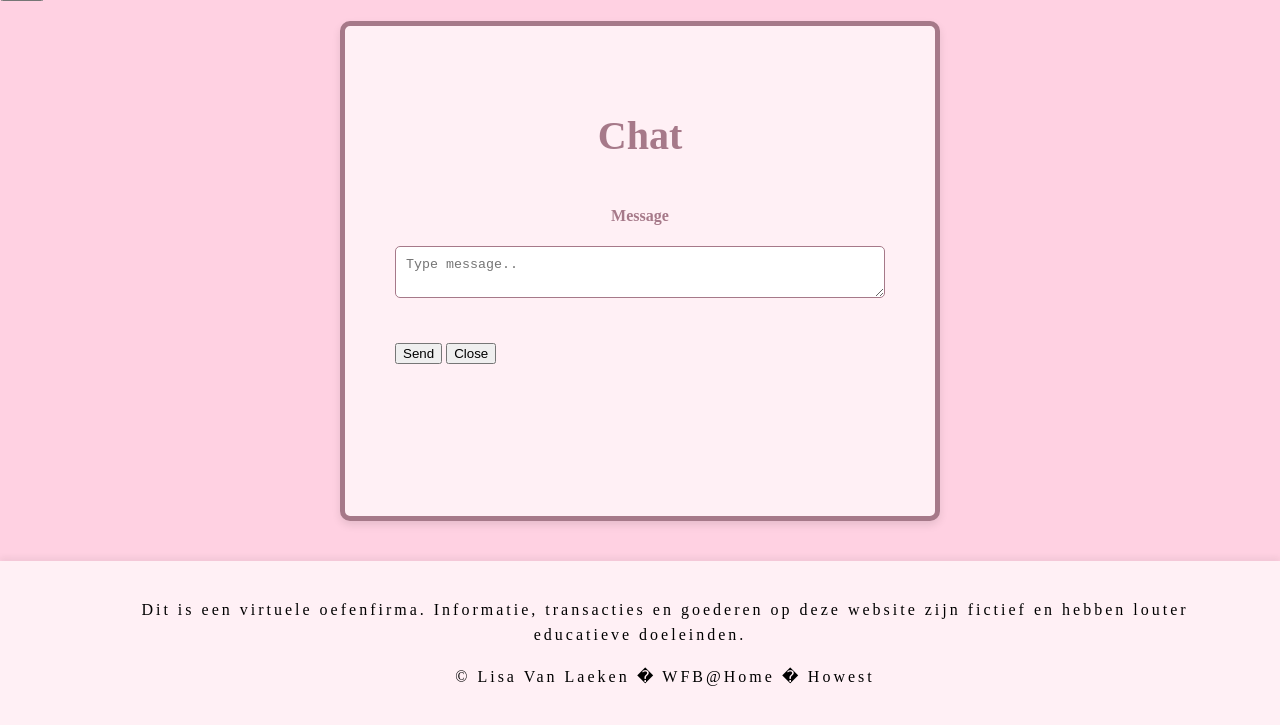
<file: shop.html>
<!DOCTYPE html>
<script>var clickTag = "";</script>
<a href="javascript:window.open(clickTag)"></a>
<html>
<head>
    <title>Bakkerij Het Chocolade Koekje</title>
    <link rel="stylesheet" href="css/style.css">
    <meta name="viewport" content="width=device-width, initial-scale=1.0">

</head>

<body>

    <header>
        <h1>
            <picture>
                <img src="images/logo.png" alt="Logo" class="logo">
            </picture>
            Het Chocolade Koekje
        </h1>
    </header>

    <nav>
        <ul>
            <li><a href="index.html">Home</a></li>
            <li><a href="shop.html">Shop</a></li>
            <li><a href="contact.html">Contact</a></li>
        </ul>
    </nav>

    <div class="row">
        <div class="column">
            <a href="brood.html"> <h2>Brood</h2></a>
            <p>Wit, bruin, rogge, volkoren,...</p>
            <img src="images/brood/soortenbood.png" alt="soortenbrood" class="soortenbrood">
        </div>

        <div class="column">
            <a href="gebak.html"> <h2>Gebak</h2></a>
            <p>Kleine gebakjes, eclairs, moorkoppen,...</p>
            <img src="images/gebak/soortengebak.png" alt="soortengebak" class="soortengebak">
        </div>

        <div class="column">
            <a href="taart.html"> <h2>Taart</h2></a>
            <p>Slagroom, appeltaart, cheesecakes,...</p>
            <img src="images/taart/soortentaart.png" alt="soortentaart" class="soortentaart" />
        </div>

        <div class="column">
            <a href="drank.html"> <h2>Drank</h2></a>
            <p>Koffie, thee, sappen,...</p>
            <img src="images/drank/soortendrank.png" alt="soortendrank" class="soortendrank" />
        </div>
    </div>

    <button class="open-button" onclick="openForm()">Chat</button>

    <div class="chat-popup" id="myForm">
        <form action="/action_page.php" class="form-container">
            <h1>Chat</h1>

            <label for="msg"><b>Message</b></label>
            <textarea placeholder="Type message.." name="msg" required></textarea>

            <button type="submit" class="btn">Send</button>
            <button type="button" class="btn cancel" onclick="closeForm()">Close</button>
        </form>
    </div>

    <script>
        function openForm() {
            document.getElementById("myForm").style.display = "block";
        }

        function closeForm() {
            document.getElementById("myForm").style.display = "none";
        }
    </script>

    <footer>
        <p>Dit is een virtuele oefenfirma. Informatie, transacties en goederen op deze website zijn fictief en hebben louter educatieve doeleinden.</p>
        <p>&#169; Lisa Van Laeken � WFB@Home � Howest</p>
    </footer>
</body>

</html>
</file>
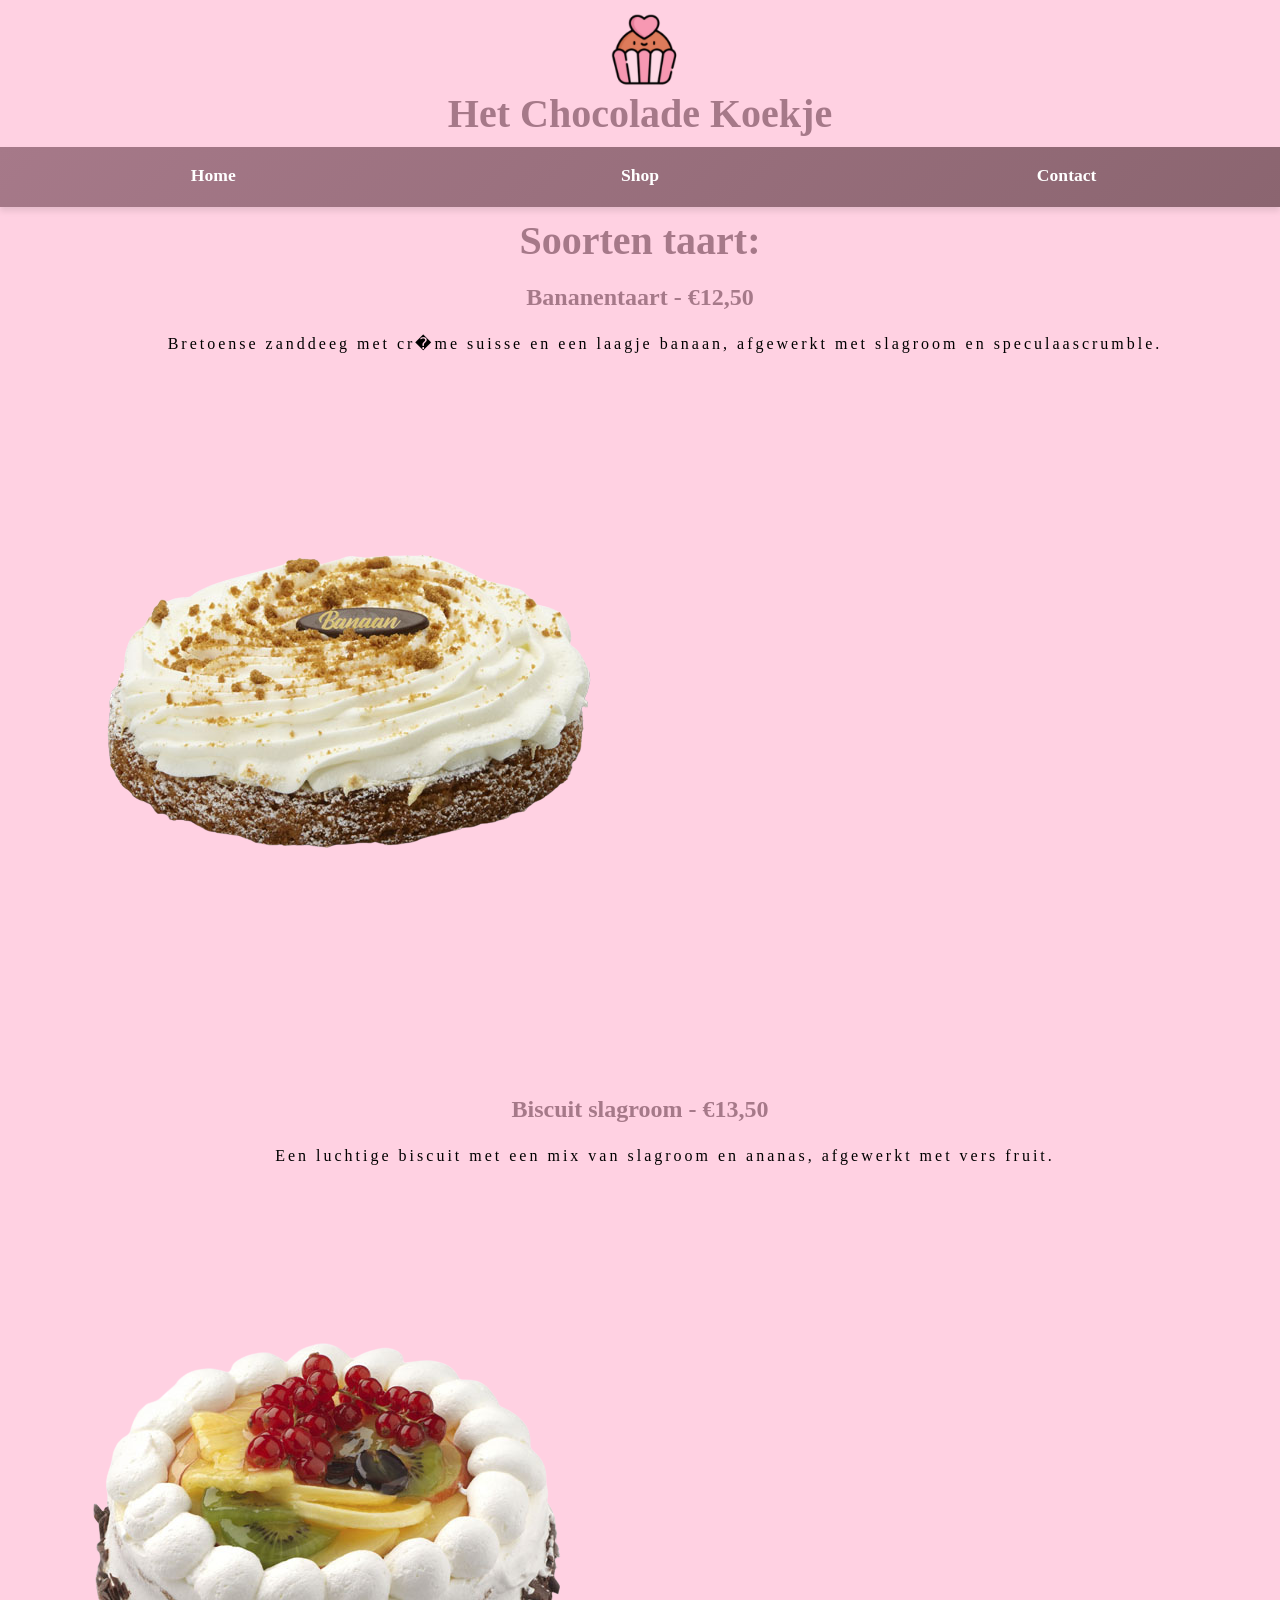
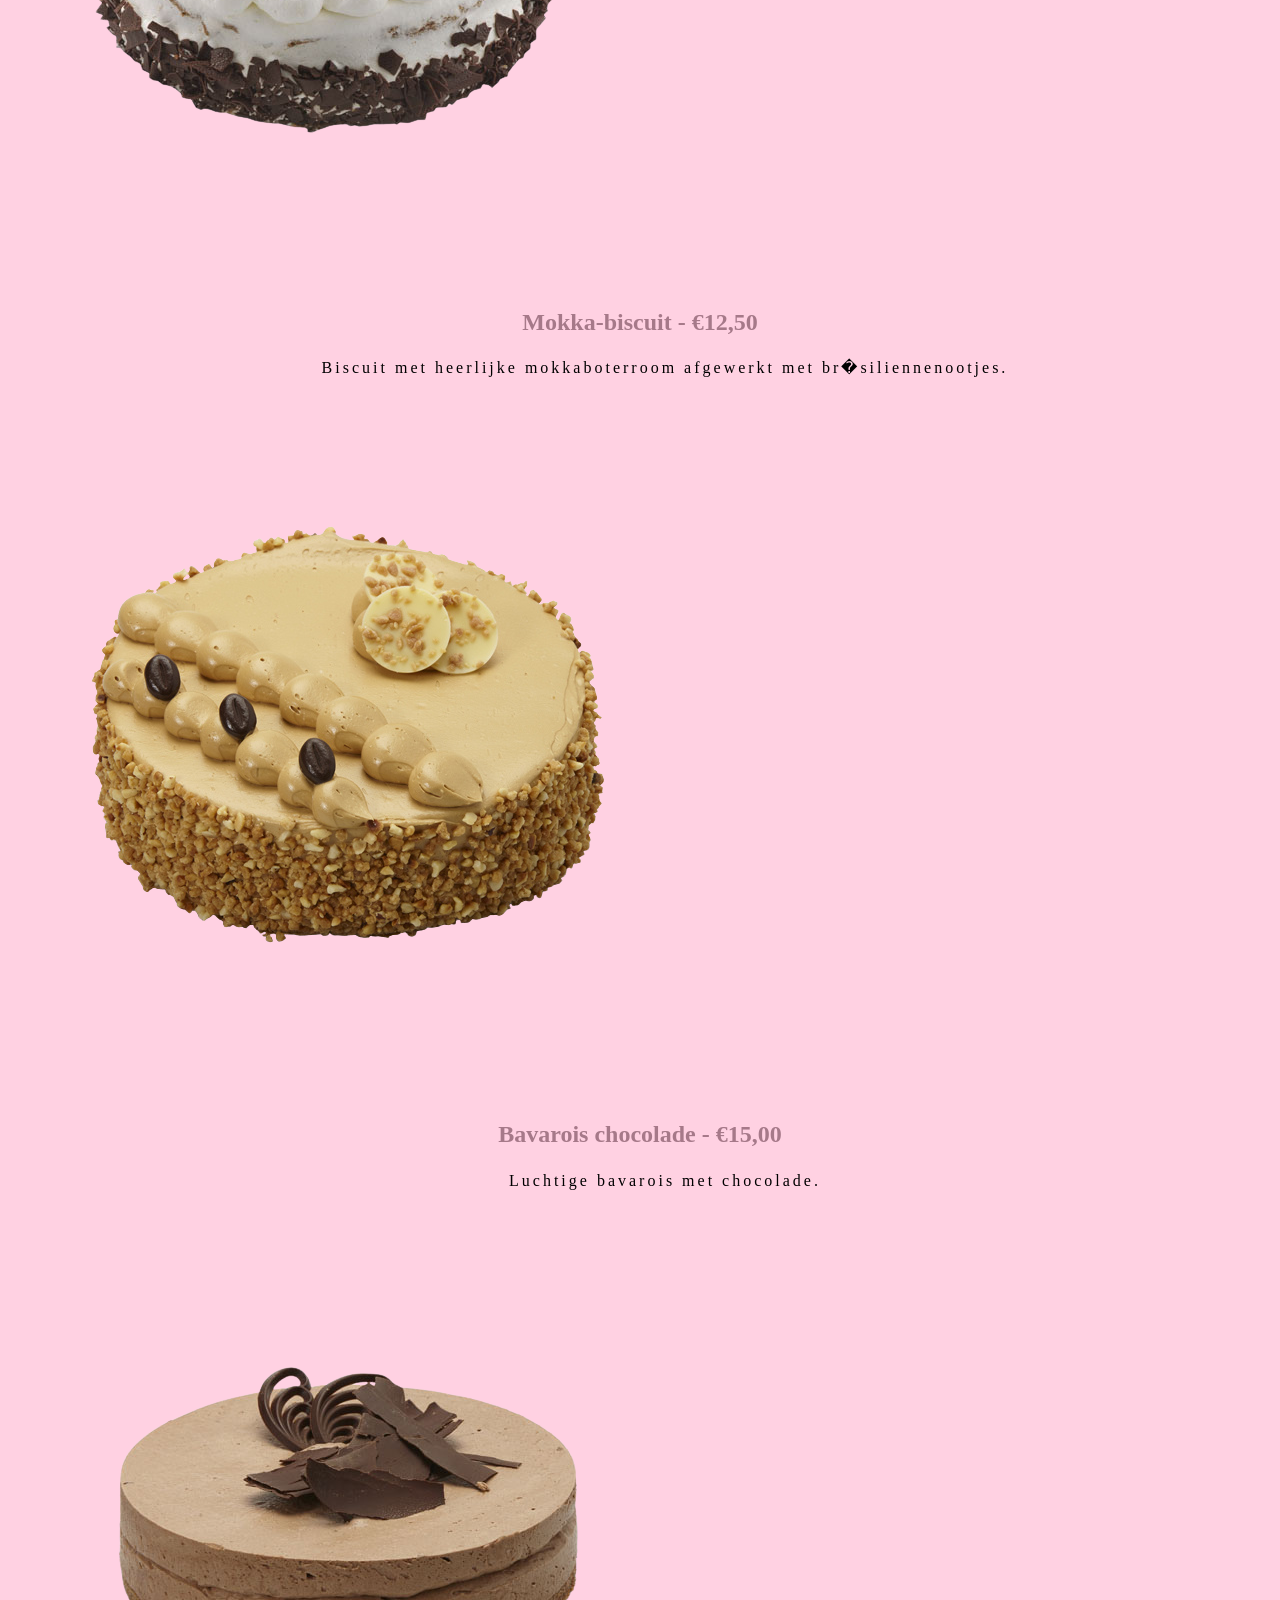
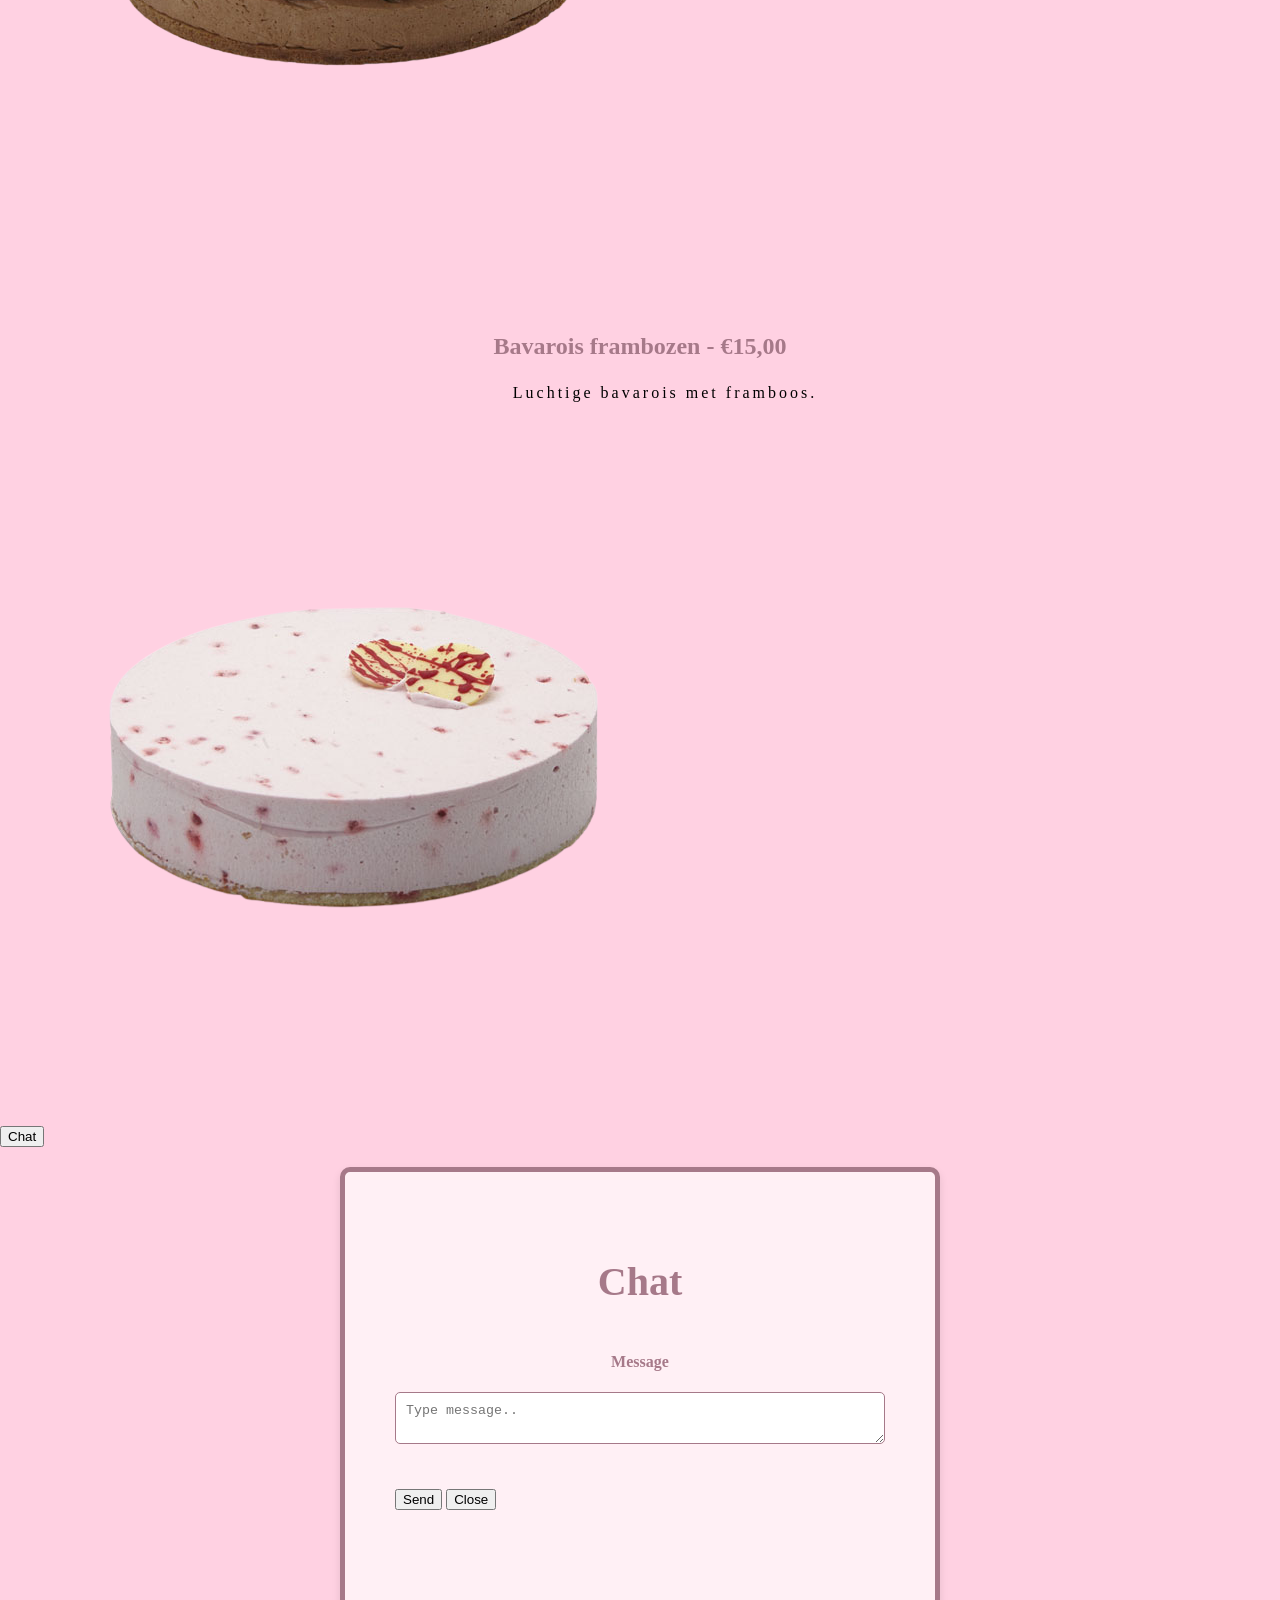
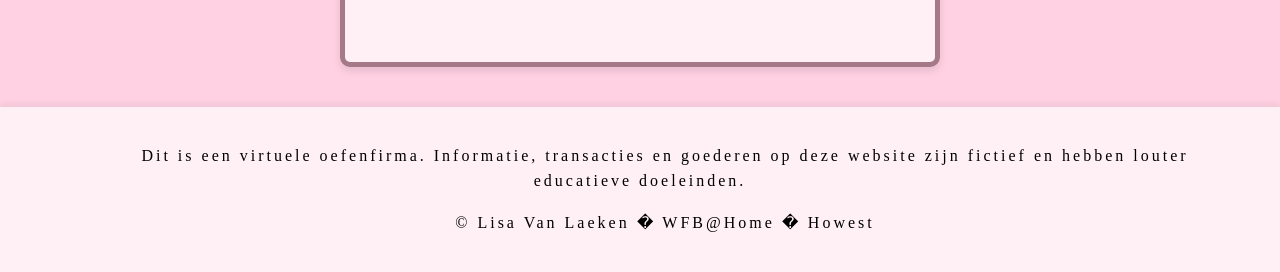
<file: taart.html>
<!DOCTYPE html>
<script>var clickTag = "";</script>
<a href="javascript:window.open(clickTag)"></a>
<html>
<head>
    <title>Bakkerij Het Chocolade Koekje</title>
    <link rel="stylesheet" href="css/style.css">
    <meta name="viewport" content="width=device-width, initial-scale=1.0">

</head>

<body>

    <header>
        <h1>
            <picture>
                <img src="images/logo.png" alt="Logo" class="logo">
            </picture>
            Het Chocolade Koekje
        </h1>
    </header>

    <nav>
        <ul>
            <li><a href="index.html">Home</a></li>
            <li><a href="shop.html">Shop</a></li>
            <li><a href="contact.html">Contact</a></li>
        </ul>
    </nav>

    <h1>Soorten taart:</h1>

    <div class="row">

        <div class="column">
            <h2>Bananentaart - &#8364;12,50</h2>
            <p>Bretoense zanddeeg met cr�me suisse en een laagje banaan, afgewerkt met slagroom en speculaascrumble.</p>
            <img src="images/taart/taart1.png" alt="taart1" class="taart1">
        </div>

        <div class="column">
            <h2>Biscuit slagroom - &#8364;13,50</h2>
            <p>Een luchtige biscuit met een mix van slagroom en ananas, afgewerkt met vers fruit.</p>
            <img src="images/taart/taart2.png" alt="taart1" class="taart1">
        </div>

        <div class="column">
            <h2>Mokka-biscuit - &#8364;12,50</h2>
            <p>Biscuit met heerlijke mokkaboterroom afgewerkt met br�siliennenootjes.</p>
            <img src="images/taart/taart3.png" alt="taart1" class="taart1" />
        </div>

        <div class="column">
            <h2>Bavarois chocolade - &#8364;15,00</h2>
            <p>Luchtige bavarois met chocolade.</p>
            <img src="images/taart/taart4.png" alt="taart1" class="taart1" />
        </div>

        <div class="column">
            <h2>Bavarois frambozen - &#8364;15,00</h2>
            <p>Luchtige bavarois met framboos.</p>
            <img src="images/taart/taart5.png" alt="taart1" class="taart1" />
        </div>
    </div>

    <button class="open-button" onclick="openForm()">Chat</button>

    <div class="chat-popup" id="myForm">
        <form action="/action_page.php" class="form-container">
            <h1>Chat</h1>

            <label for="msg"><b>Message</b></label>
            <textarea placeholder="Type message.." name="msg" required></textarea>

            <button type="submit" class="btn">Send</button>
            <button type="button" class="btn cancel" onclick="closeForm()">Close</button>
        </form>
    </div>

    <script>
        function openForm() {
            document.getElementById("myForm").style.display = "block";
        }

        function closeForm() {
            document.getElementById("myForm").style.display = "none";
        }
    </script>

</body>

</html>

<footer>
    <p>Dit is een virtuele oefenfirma. Informatie, transacties en goederen op deze website zijn fictief en hebben louter educatieve doeleinden.</p>
    <p>&#169; Lisa Van Laeken � WFB@Home � Howest</p>
</footer>
</file>
<file: css/style.css>
```css
header {
    color: #a67989;
    font-family: "Brush Script MT", "Lucida Handwriting", cursive;
    font-weight: bold;
    text-align: center;
    padding: 20px;
    background: linear-gradient(to bottom, #fff0f5 0%, #ffd1e2 100%);
}

body {
    margin: 0;
    padding: 0;
    transition: transform 0.3s ease;
    background-color: #ffd1e2;
    font-family: "Brush Script MT", "Lucida Handwriting", cursive;
}

.logo {
    width: 100px;
    height: auto;
    margin: auto;
    display: block;
}

    .logo:hover {
        transform: scale(1.1);
    }

h1 {
    text-align: center;
    color: #a67989;
    font-family: "Brush Script MT", "Lucida Handwriting", cursive;
    font-weight: bold;
    font-size: 2.5rem;
    margin: 10px 0;
}

h2 {
    text-align: center;
    color: #a67989;
    font-family: "Brush Script MT", "Lucida Handwriting", cursive;
    font-weight: bold;
}

h3 {
    margin-bottom: 10px;
    font-weight: bold;
    color: #a67989;
    text-align: center;
    display: flex;
    align-self: center;
    position: relative;
}

nav {
    background: linear-gradient(135deg, #a67989 0%, #8b6570 100%);
    box-shadow: 0 4px 6px rgba(0, 0, 0, 0.1);
    position: sticky;
    top: 0;
    z-index: 100;
}

    nav ul {
        list-style: none;
        margin: 0;
        padding: 0;
        display: flex;
        flex-wrap: wrap;
        justify-content: center;
    }

        nav ul li {
            flex: 1;
            min-width: 120px;
            position: relative;
        }

            nav ul li a {
                display: block;
                padding: 18px 30px;
                text-align: center;
                color: white;
                text-decoration: none;
                font-weight: bold;
                font-size: 1.1rem;
                transition: all 0.3s ease;
                border-bottom: 3px solid transparent;
            }

                nav ul li a:hover {
                    background-color: #cfb8c0;
                    border-bottom: 3px solid #fff0f5;
                    transform: translateY(-2px);
                }

                nav ul li a:active {
                    transform: translateY(0);
                }

                nav ul li a.active {
                    background-color: #cfb8c0;
                    border-bottom: 3px solid white;
                }

p {
    text-indent: 50px;
    font-family: "Brush Script MT", "Lucida Handwriting", cursive;
    text-align: center;
    letter-spacing: 3px;
    padding: 0 20px;
    line-height: 1.6;
}

a {
    text-decoration: none;
    color: #a67989;
}

form {
    padding: 50px;
    border: 5px solid #a67989;
    background-color: #fff0f5;
    width: 100%;
    max-width: 600px;
    min-height: 500px;
    margin: 20px auto;
    border-radius: 10px;
    line-height: 2.5;
    box-shadow: 0 4px 8px rgba(0, 0, 0, 0.1);
}

label {
    display: flex;
    justify-content: center;
    font-weight: bold;
    color: #a67989;
    margin-bottom: 10px;
}

input[type="text"],
input[type="email"],
textarea {
    width: 100%;
    padding: 10px;
    margin-bottom: 20px;
    border: 1px solid #a67989;
    border-radius: 5px;
    box-sizing: border-box;
}

input[type="submit"],
input[type="reset"] {
    background-color: #a67989;
    color: white;
    padding: 10px 20px;
    border: none;
    border-radius: 5px;
    cursor: pointer;
    font-weight: bold;
    transition: all 0.3s ease;
}

    input[type="submit"]:hover,
    input[type="reset"]:hover {
        transform: scale(1.05);
        background-color: #cfb8c0;
    }

.shop-grid,
.product-grid {
    display: grid;
    grid-template-columns: repeat(auto-fit, minmax(280px, 1fr));
    gap: 30px;
    padding: 30px;
    max-width: 1200px;
    margin: 0 auto;
}

.shop-item,
.product-item {
    background-color: #fff0f5;
    border-radius: 15px;
    padding: 20px;
    text-align: center;
    box-shadow: 0 4px 8px rgba(0, 0, 0, 0.1);
    transition: all 0.3s ease;
}

    .shop-item:hover,
    .product-item:hover {
        transform: translateY(-10px);
        box-shadow: 0 8px 16px rgba(0, 0, 0, 0.2);
    }

    .shop-item img,
    .product-item img {
        width: 100%;
        max-width: 300px;
        border-radius: 10px;
        margin-bottom: 15px;
    }

.soortenbrood,
.soortengebak,
.soortentaart,
.soortendrank {
    width: 100%;
    max-width: 400px;
    display: block;
    margin: 20px auto;
    border-radius: 10px;
    box-shadow: 0 4px 8px rgba(0, 0, 0, 0.1);
    transition: transform 0.3s ease;
}

footer {
    background-color: #fff0f5;
    margin-top: 40px;
    text-align: center;
    padding: 20px;
    box-shadow: 0 -4px 6px rgba(0, 0, 0, 0.05);
}

@media only screen and (max-width: 600px) {
    h1 {
        font-size: 1.8rem;
    }

    p {
        letter-spacing: 1px;
    }

    .shop-grid,
    .product-grid {
        grid-template-columns: 1fr;
        padding: 15px;
    }
}

@media only screen and (min-width: 601px) and (max-width: 900px) {
    .shop-grid,
    .product-grid {
        grid-template-columns: repeat(2, 1fr);
    }
}

@media only screen and (min-width: 901px) {
    .shop-grid,
    .product-grid {
        grid-template-columns: repeat(3, 1fr);
    }
}

* {
    box-sizing: border-box;
}

```
</file>
